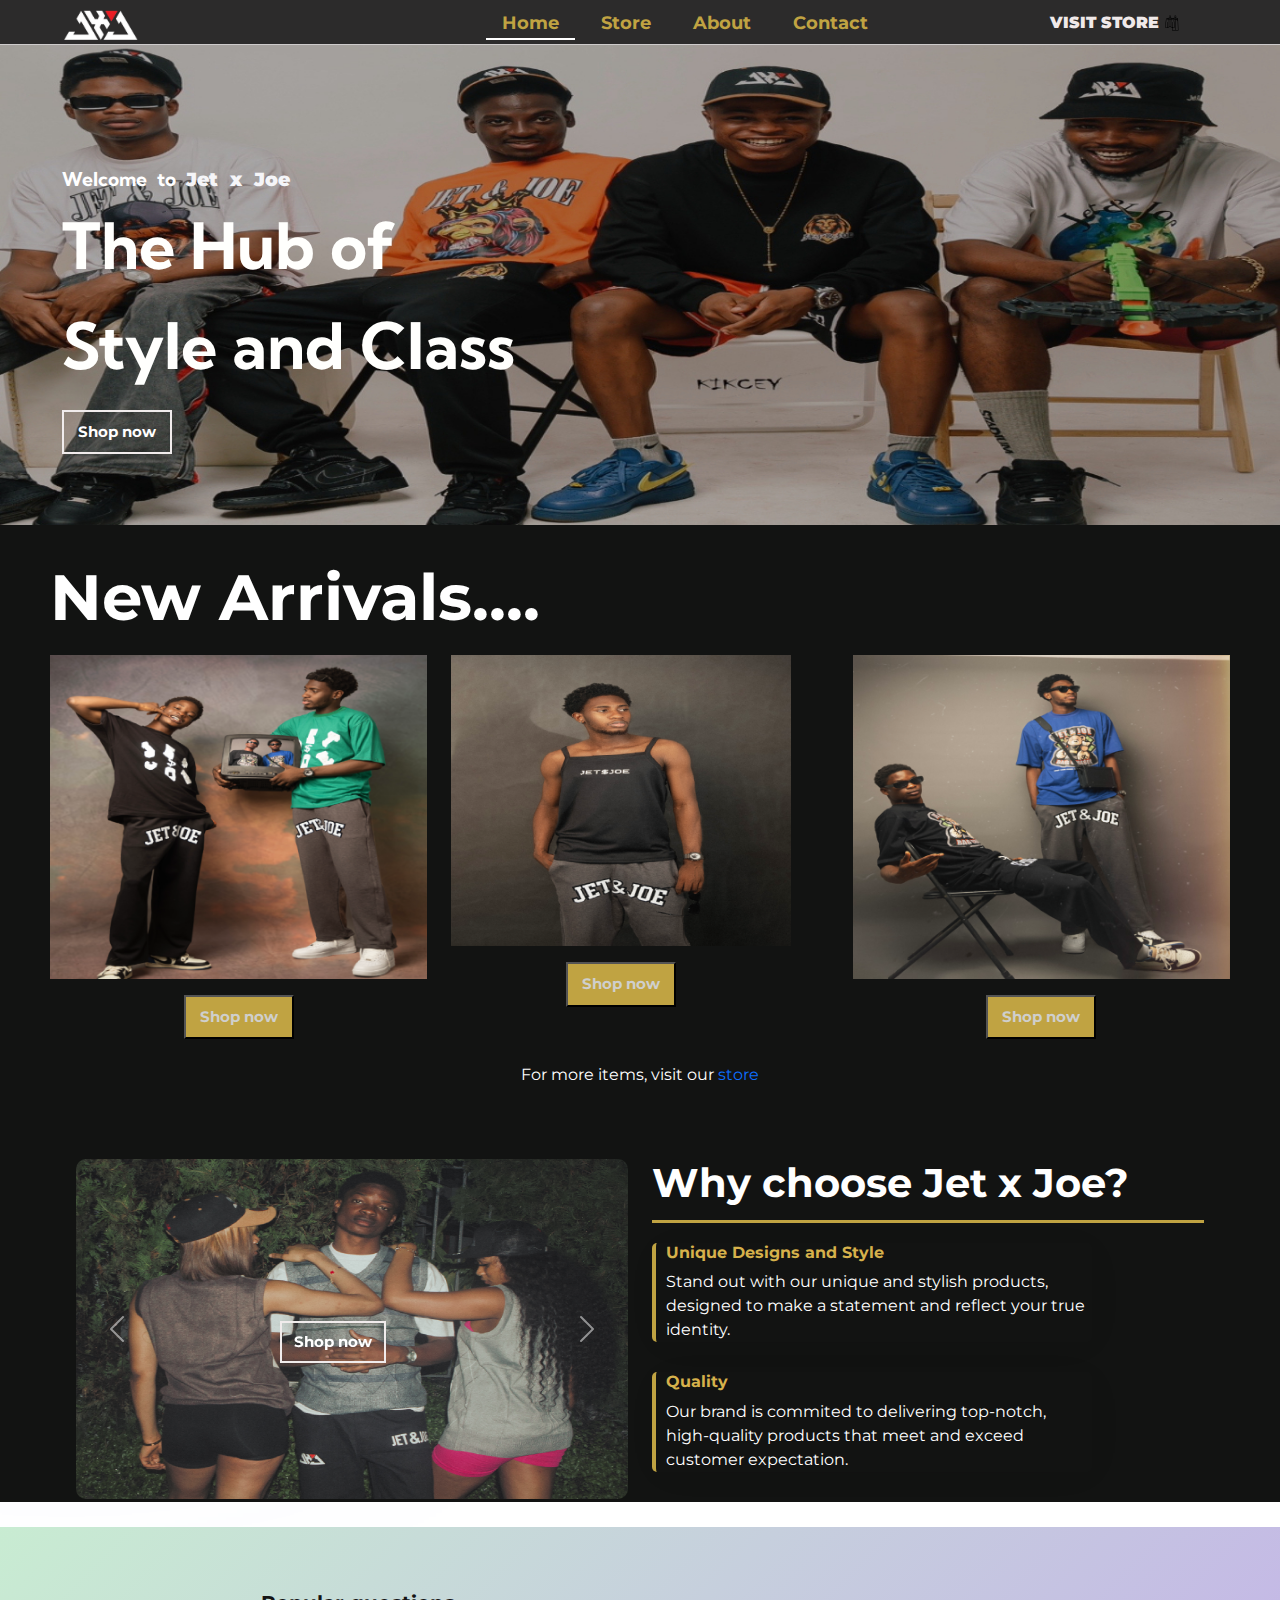
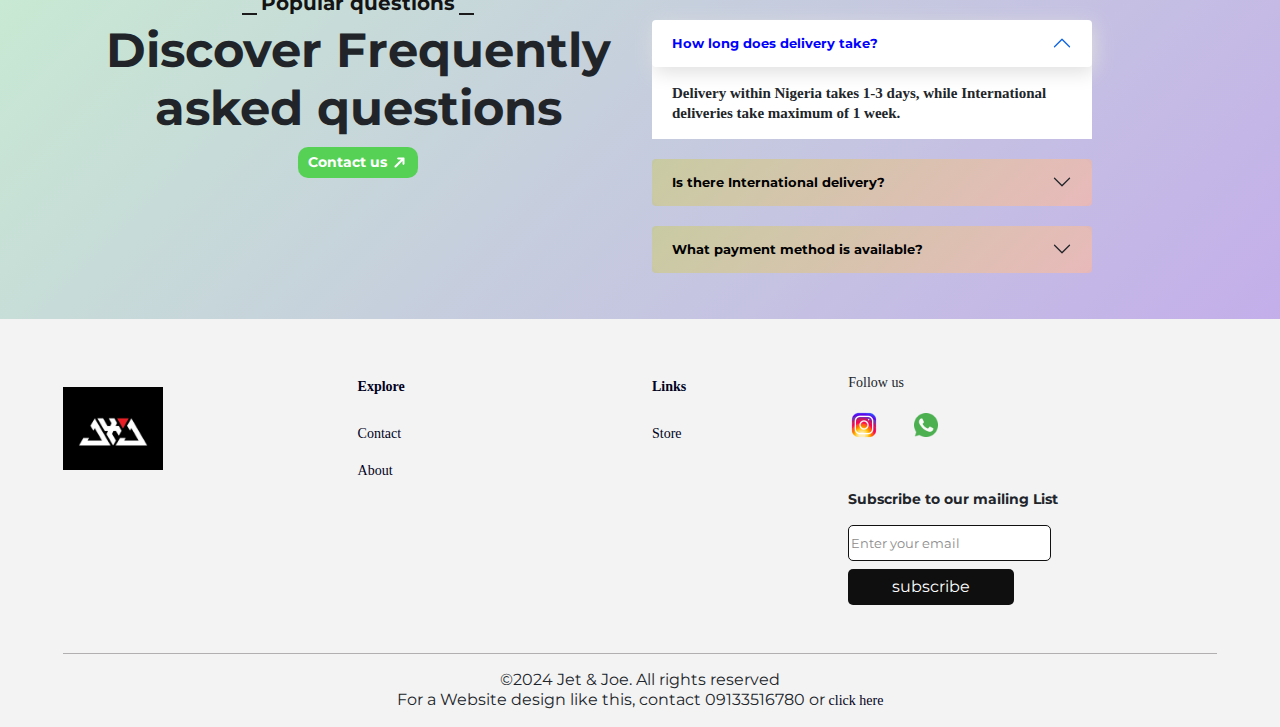
<file: index.html>
<!DOCTYPE html>
<html lang="en">
  <head>
    <meta charset="UTF-8" />
    <meta http-equiv="X-UA-Compatible" content="IE=edge" />
    <meta name="viewport" content="width=device-width, initial-scale=1.0" />
    <title>Jet&Joe</title>
    <link rel="stylesheet" type="text/css" media="screen" href="style.css" />
    <!-- bootstrap file -->
    <link rel="stylesheet" href="css/bootstrap.min.css" />
    <script
		src="https://code.jquery.com/jquery-3.4.1.js"
		integrity="sha256-WpOohJOqMqqyKL9FccASB9O0KwACQJpFTUBLTYOVvVU="
		crossorigin="anonymous"></script>
<script>
function SubForm (){
    $.ajax({
        url:'https://api.apispreadsheets.com/data/b5EZF81CkKPP0Vdn/',
        type:'post',
        data:$("#subscribeformails").serializeArray(),
       	success: function(){
					alert("Form Data Submitted :)")
				},
				error: function(){
					alert("There was an error :(")
				}
    });
}
</script>
    <style>
      .home-nav{
        border-bottom: 2px solid white;
      }
    </style>
    <link href="https://fonts.googleapis.com/css?family=Montserrat:100,200,300,regular,500,600,700,800,900,100italic,200italic,300italic,italic,500italic,600italic,700italic,800italic,900italic" rel="stylesheet" />
    <link
      href="https://fonts.googleapis.com/css2?family=Kumbh+Sans:wght@700&display=swap"
      rel="stylesheet"
    />
  </head>
  
  
  <body class="mx-auto">
    <!-- <div class="button" id="scrollToTopBtn" onclick="scrollToTop()"><img src="images/top (1).png" alt=""></div> -->
   

 <div class="navigation-small overlay-small-screen">
  <div class="sticky-bar">
  <div class=""><button class="cancel-btn"><img src="images/icon-close.svg" class="cancel-icon"></button></div>

    <div><a class="button" id="home-btn" href="index.html"><span class="small-icons"><img src="images/home.png" alt=""></span> Home</a>
    </div>
  <div>                   <a
    class="button"
    id="store-btn"
    href="store.html"
    ><span class="small-icons"><img src="images/fashion.png" alt=""></span> Store</a
  >   </div>
  <div>                   <a
    class="button"
    id="contact-btn"
  
    class="link-nav"
    data-bs-toggle="offcanvas" data-bs-target="#offcanvasWithBothOptions" 
    aria-controls="offcanvasWithBothOptions"
    ><span class="small-icons"><img src="images/contact-us.png" alt=""></span> Contact</a
  ></div>
  <div>                  <a
    href="#offcanvasExample" 
              aria-controls="offcanvasExample"  data-bs-toggle="offcanvas"
    class="button"
    id="about-btn"
    
    ><span class="small-icons"><img src="images/information.png" alt=""></span> About</a
  ></div>
  <div class="">
    <a href="store.html"><button class="shop-btn-small">Shop now</button></a>
  </div>
  <div class="logo-jet-box">
   <img src="images/logo-jet.png" width="150px"> 
  </div>
 </div>
  


</div>
<!--Navbar-->
<section class="A">
  <nav>
    <div class="nav-container">
      <div class="nav-box">
        <div class="nav-logo">
          <img src="images/logo-jet-nav.png" alt="logo-brand" class="logo-jet-nav">
        </div>
        <div class="nav-collapse">
          <img src="images/menu-button-of-three-horizontal-lines (1).png" alt="logo-brand" class=" button nav-collapse" />
        </div>
        <div class="navigations">
          <!-- <div class="nav-item1">Collections</div> -->
          <div class="nav-item2">
            <a class="link-nav home-nav" href="index.html">Home</a>
          </div>
          <div class="nav-item3">
            <a class="link-nav  " href="store.html">Store</a>
          </div>
          <div class="nav-item4">
            <a class="link-nav"  href="#offcanvasExample" 
              aria-controls="offcanvasExample"  data-bs-toggle="offcanvas">About</a>
            <!-- <button class="about-button ">About</button> -->
          </div>
          <div class="nav-item5">
           <a  class="link-nav"
           data-bs-toggle="offcanvas" data-bs-target="#offcanvasWithBothOptions" 
           aria-controls="offcanvasWithBothOptions">Contact</a>

            <!-- <button class="contact-button ">Contact</button> -->
          </div>
        </div>
       
        <div class="nav-item6">
          <a class="cart-show-hide blinking-text" id="cart-btn" href="store.html">
           VISIT STORE <img src="images/fashion.png" alt="" class="cart-image" />
          </a>
        </div>
       
        <!-- <div class="small-counter hidden-small-counter"></div>
         <div class="cart-background hidden-cart">

  <div class="cart-text">Cart <span class="empty-cart-button button"><img src="images/icon-delete.svg" alt=""> </span></div>
  <div class="cart-line"></div>
  <div class="empty-cart empty-cart-hidden"><span class = "empty-text-add">Your cart is empty</span></div>
  <div class="cart-image-text hidden-cart-selection item-1">
    
   
 

</div> -->
       
      </div>
    </div>
  </nav>
 
  <!-- main content in first section-->
</section>
<section class="BG">
  <img src="images/jet-BG-2 (1).jpg" class="back-img" />
  <section class="main-page">
    <div class="welcome-adress container-fluid">
      <div class="greet mb-0 pb-1 ">
        Welcome to <span class="joe-text">Jet x Joe</span>
      </div>
      <div class="brand-detail mb-1">The Hub of</div>
      <div class="brand-detail-2">Style and Class</div>
      <div class="shop-btn-box mt-3">
        <a href="store.html"> <button class="shop-btn">Shop now</button> </a>
      </div>
    </div>
  </section>
</section>
<section class="absolute-canvas">
 
  <div
    class="offcanvas offcanvas-start"
    data-bs-scroll="true"
    tabindex="-1"
    id="offcanvasExample"
    aria-labelledby="offcanvasExampleLabel"
  >
   <div class="canva-body2">
    <div class="offcanvas-header">
      <div class="offcanvas-title" id="offcanvasExampleLabel"> <span class="about-about">About</span> <br> <span class="j-j-bold">Jet & Joe</span></div>
      <div       
        class="button-close-about"     
        data-bs-dismiss="offcanvas"
        aria-label="Close"
      ><img  src="images/close.png" alt=""></div>
    </div>
    <div class="offcanvas-body">
      <div>
        <p>
          Jet & Joe, a fashion powerhouse, embodies a 
          blend of sophistication and uniqueness. 
          Our brand, a hub for style enthusiasts, 
          
          curates clothing that transcends trends, 
          
          making a bold statement about individual identity. Inspired by modern 
          aesthetics, Jet & Joe delivers top-notch, high-quality products that redefine contemporary fashion. From exclusive designs to unmatched craftsmanship, each piece reflects our commitment to elevating your wardrobe. Redefine your fashion journey with Jet & Joe.</p>
          <div class="social-logo mb-3">
            <a href="https://www.instagram.com/jetandjoe?igsh=MTlkdDYyYWZyZzFiYQ==" class="button">
              <img
                src="images/Instagram.png"
                class="social-logo1"
                alt="Instagram-Logo"
              />
            </a>
            <a href="https://wa.me/message/ZTMRCGOFCWBMM1" class="button">
              <img
                src="images/whatsapp.png"
                width="24px"
                alt="whatsapp-icon"
              />
            </a>
          </div>
          <div class="mb-5">
            <a href="store.html"><button class="shop-btn-small-offcanva">Shop now</button> </a>
          </div>
          <div class="logo-jet-box">
            <img src="images/logo-jet.png" width="150px">
      
            
           </div>
        <div>
     
          
         </div>
      
    </div>
   </div>
  </div>
</section>
<section class="second-canva">
  <div class="offcanvas offcanvas-start" data-bs-scroll="true" tabindex="-1" id="offcanvasWithBothOptions" aria-labelledby="offcanvasWithBothOptionsLabel">
    <div class="canva-body2">
      <div class="offcanvas-header">
        <div class="offcanvas-title" id="offcanvasExampleLabel"> <span class="about-about">Contact</span> <br> <span class="j-j-bold">Jet & Joe</span></div>

        <div class="button-close-about" data-bs-dismiss="offcanvas" aria-label="Close"><img  src="images/close.png" alt=""></div>
      </div>
      <div class="offcanvas-body">
        <div>
          <div>
     
            <p><span class="green-icon"><img src="images/phone-call.png
             " width="20px" height="18px" alt="green-icon" class=""></span>Jethro +2349165972686</p>
             <p><span class="green-icon"><img src="images/gmail.png" width="20px" height="18px" alt="green-icon" class=""></span>jetnjoe01@gmail.com</p>
           </div>
           <div>
        
             <p><span class="green-icon"><img src="images/phone-call.png
              " width="20px" height="18px" alt="green-icon" class=""></span>Joseph +2349050016639<link href="https://fonts.googleapis.com/css?family=Montserrat+Subrayada:regular,700" rel="stylesheet" /><link href="https://fonts.googleapis.com/css?family=Montserrat+Subrayada:regular,700" rel="stylesheet" /><link href="https://fonts.googleapis.com/css?family=Montserrat+Subrayada:regular,700" rel="stylesheet" /></p>
              <p><span class="green-icon"><img src="images/gmail.png" width="20px" height="18px" alt="green-icon" class=""></span>jtemioluwa7@gmail.com</p>
            </div>
         
       </div>
            <div class="social-logo mb-3">
              <a href="https://www.instagram.com/jetandjoe?igsh=MTlkdDYyYWZyZzFiYQ==" class="button">
                <img
                  src="images/Instagram.png"
                  class="social-logo1"
                  alt="Instagram-Logo"
                />
              </a>
              <a href="https://wa.me/message/ZTMRCGOFCWBMM1" class="button">
                <img
                  src="images/whatsapp.png"
                  width="24px"
                  alt="whatsapp-icon"
                />
              </a>
            </div>
            <div class="mb-5">
             <a href="store.html"> <button class="shop-btn-small-offcanva">Shop now</button></a>
            </div>
            <div class="logo-jet-box">
              <img src="images/logo-jet.png" width="150px">
        
              
             </div>
          <div>
       
            
           </div>
        
      </div>
      </div>
    </div>
  </div>
</section>


<!-- content on the services of the brand-->
<section class="C">
  <div class="container-fluid">
    <div class="row">
      
     
      <div class="col-md-12 text-start gy-2">
        <h3 class="gap">New Arrivals....</h3>
      </div>
      <div class="new-arrivals">
        <figure class="suites">
          <div class="row gy-2">
            <div class="col-md-4 col-sm-6 col-12">
             
             <span class="imgwrap">
                <a href="#">
                  <img class="rooms img-fluid" src="images/j21.1.png" alt="new arrrival">
                </a>
                  <br>
                <p class="shirt-name text-center">
                     <!-- Alien Invasion -->
                 <!-- <br> -->
                 <span class="state">
                  <div class="text-center">
                    <a href="store.html"><button class="shop-btn-small">Shop now</button></a>
                  </div>
                 </span> 
                </p>
              </span>
            </div>
            <div class="col-md-4 col-sm-6 col-12 mx-auto">
              
              <div class="new-box">
               <div class="wrapper">
                <span class="imgwrap">          
                  <a href="store.html">
                    <img class="rooms img-fluid" src="images/money4.png " alt="new arrrival">
                  </a>
                    <br>
                  <p class="shirt-name text-center">
                    
                      <!-- Jungle King Print -->
                    
                   <!-- <br> -->
                   <span class="state">
                    <div class="text-center">
                      <a href="store.html"><button class="shop-btn-small">Shop now</button></a>
                    </div>
                   </span>
                 </p>
                </span>
               </div>
              </div>
            </div>
           <div class="col-md-4 col-sm-6 col-12">
             
              <span class="imgwrap">
                <a href="#">
                  <img class="rooms img-fluid" src="images/bag.png" alt="new arrrival">
                </a>
                  <br>
                <p class="shirt-name text-center">
                  
                    <!-- Made In IB -->
                  
                    <!-- <br> -->
                    <span class="state">
                      <div class="text-center">
                        <a href="store.html"><button class="shop-btn-small">Shop now</button></a>
                      </div>
                     </span>
                </p>    
              </span>
            </div>
            <div class="col-md-12 text-center text-white">For more items, visit our <a href="">store</a></div>
            <div class="blur"><span class=blur4></span></div>
           
         
        </figure>
        
      </div>
      
    
    </div>
  </div>

</section>

<!-- content on reasons to choose buisness-->
<section class="D">
  <div class="container-fluid">
    <div class="row pt-5">
      <div class="col-md-6 col-lg-6 text-center">
        <div
          id="carouselExampleAutoplaying"
          class="carousel slide"
          data-bs-ride="carousel"
        >
          <div class="carousel-inner">
            <div class="carousel-item active">
              <img
                src="images/IMG_0036.png"
                class="slide-preview d-block w-100"
                alt="..."
              />
              <a href="store.html"> <button class="overlay-shop-btn">Shop now</button> </a>
            </div>
            <div class="carousel-item">
              <img
                src="images//IMG_0018.png"
                class="slide-preview d-block w-100"
                alt="..."
              />
              <a href="store.html"> <button class="overlay-shop-btn">Shop now</button> </a>
            </div>
            <div class="carousel-item">
              <img
                src="images//IMG_1039 (2).png"
                class="slide-preview d-block w-100"
                alt="..."
              />
              <a href="store.html"> <button class="overlay-shop-btn">Shop now</button> </a>
            </div>
          </div>
          <button
            class="carousel-control-prev"
            type="button"
            data-bs-target="#carouselExampleAutoplaying"
            data-bs-slide="prev"
          >
            <span
              class="carousel-control-prev-icon"
              aria-hidden="true"
            ></span>
            <span class="visually-hidden">Previous</span>
          </button>
          <button
            class="carousel-control-next"
            type="button"
            data-bs-target="#carouselExampleAutoplaying"
            data-bs-slide="next"
          >
            <span
              class="carousel-control-next-icon"
              aria-hidden="true"
            ></span>
            <span class="visually-hidden">Next</span>
          </button>
        </div>
      </div>
      <div class="col-md-6 col-lg-6 align-self-center">
  
        <div class="whyy">
          <h3 class="why-choose">Why choose Jet x Joe?</h3>
        </div>
        <div class="experienced">
          <h6 class="ex">Unique Designs and Style</h6>
          <div class="dev-details">
            Stand out with our unique and stylish products, designed to make
            a statement and reflect your true identity.
          </div>
        </div>
        <div class="experienced">
          <h6 class="ex">Quality</h6>
          <div class="dev-details">
            Our brand is commited to delivering top-notch, high-quality
            products that meet and exceed customer expectation.
          </div>
        </div>
      </div>
    </div>
  </div>
</section>
<!-- popular questions and Sub-content for section E-->
<section class="E">
  <div class="container-fluid">
    <div class="row mt-5 pt-2">
      <div class="col-md-6 text-center">
        <div class="">
          <span class="line2"></span>
          <h5 class="spec">Popular questions</h5>
          <span class="line2"></span>
        </div>
        <div class="">
          <h3 class="discover">
            Discover Frequently <br />asked questions
          </h3>
        </div>
        <div class="">
         <a href=""

           class="link-nav"
           data-bs-toggle="offcanvas" data-bs-target="#offcanvasWithBothOptions" 
          aria-controls="offcanvasWithBothOptions">
          <button type="button" class="contact-btn">
            Contact us
            <img
            src="images/arrow-narrow-up-right.png"
            alt="up-right"
            class="up-right-png"
            />
          </button>
        </a>
        </div>
      </div>
      <!--  acccordions-->
      <div class="col-md-6 col-sm-12 pt-4">
        <div class="accordion accordion-flush" id="accordionFlushExample">
          <div class="accordion-item border-bottom-0">
            <h2 class="accordion-header" id="flush-headingOne">
              <button
                class="accordion-button show rounded"
                type="button"
                data-bs-toggle="collapse"
                data-bs-target="#flush-collapseOne"
                aria-expanded="false"
                aria-controls="flush-collapseOne"
              >
                How long does delivery take?
              </button>
            </h2>
            <div
              id="flush-collapseOne"
              class="accordion-collapse collapse show"
              aria-labelledby="flush-headingOne"
              data-bs-parent="#accordionFlushExample"
            >
              <div class="accordion-body">
                Delivery within Nigeria takes 1-3 days, while International
                deliveries take maximum of 1 week.
              </div>
            </div>
          </div>
          <div class="accordion-item border-bottom-0">
            <h2 class="accordion-header" id="flush-headingTwo">
              <button
                class="accordion-button collapsed rounded"
                type="button"
                data-bs-toggle="collapse"
                data-bs-target="#flush-collapseTwo"
                aria-expanded="false"
                aria-controls="flush-collapseTwo"
              >
                Is there International delivery?
              </button>
            </h2>
            <div
              id="flush-collapseTwo"
              class="accordion-collapse collapse"
              aria-labelledby="flush-headingTwo"
              data-bs-parent="#accordionFlushExample"
            >
              <div class="accordion-body">
                Jet x Joe can deliver to anywhere in the World.
              </div>
            </div>
          </div>
          <div class="accordion-item border-bottom-0">
            <h2 class="accordion-header" id="flush-headingThree">
              <button
                class="accordion-button collapsed rounded"
                type="button"
                data-bs-toggle="collapse"
                data-bs-target="#flush-collapseThree"
                aria-expanded="false"
                aria-controls="flush-collapseThree"
              >
                What payment method is available?
              </button>
            </h2>
            <div
              id="flush-collapseThree"
              class="accordion-collapse collapse"
              aria-labelledby="flush-headingThree"
              data-bs-parent="#accordionFlushExample"
            >
              <div class="accordion-body">
                We integrated paystack, so all forms of payment methods are available. Card, transfer, bank paymenets, ussd etc....
              </div>
            </div>
          </div>
   
        </div>
      </div>
    </div>
  </div>
</section>

<footer>
  <div class="container-fluid">
    <div class="mud row pt-5">
      <div class="col-md-3 col-sm-4 col-4 align-self-start">
        <img
          src="images/logo-jet.png"
          alt="companylogo"
          class="jet-logo-footer"
        />
      </div>
      <div class="col-md-3 col-sm-3 col-3">
        <p>
          <a class="explore" href="#">Explore</a>
        </p>
        <p>
          <a href="">Contact</a>
        </p>
        <p>
          <a   href="#offcanvasExample" aria-controls="offcanvasExample" data-bs-toggle="offcanvas" >About</a>
        </p>
        <!-- href="#offcanvasExample" 
        aria-controls="offcanvasExample"  data-bs-toggle="offcanvas"
class="button"
id="about-btn" -->
       
      </div>
      <div class="mud2 col-md-2 col-sm-3 col-3">
        <p>
          <a class="explore" href="#">Links</a>
        </p>
        <p>
          <a href="store.html">Store</a>
        </p>
      
      </div>
      <div class="col-md-4">
        <p class="follow-us">Follow us</p>
        <div class="social-logo mb-5">
          <a href="https://www.instagram.com/jetandjoe?igsh=MTlkdDYyYWZyZzFiYQ==" class="button">
            <img
              src="images/Instagram.png"
              class="social-logo1"
              alt="Instagram-Logo"
            />
          </a>
          <a href="https://wa.me/message/ZTMRCGOFCWBMM1" class="button">
            <img
              src="images/whatsapp.png"
              width="24px"
              alt="whatsapp-icon"
            />
          </a>
        </div>
        <div class="subscribe form">
          <p class="sub-news">Subscribe to our mailing List</p>
          <form id="subscribeformails">
            <div class="input-group">
              <input
              name="subscriber-mail"
                type="email"
                class="email-for-deals"
                id="enter-email"
                placeholder="Enter your email"
              />
            </div>
          </form>
          <button  class="subscription-button mt-2" onclick="SubForm()">
            subscribe
          </button>
        </div>
      </div>
      <div class="col-md-12 text-center mt-5">
        <div class="copyright py-3">
          &copy;2024 Jet & Joe. All rights reserved <br>
          For a Website design like this, contact 09133516780 or <a href="https://wa.me/message/QYELHNXF2RFDA1">click here</a>
        </div>
      </div>
    </div>
  </div>
</footer>
<script src="main.js"></script>
<script src="js/bootstrap.bundle.min.js"></script>
  </body>
</html>
</file>
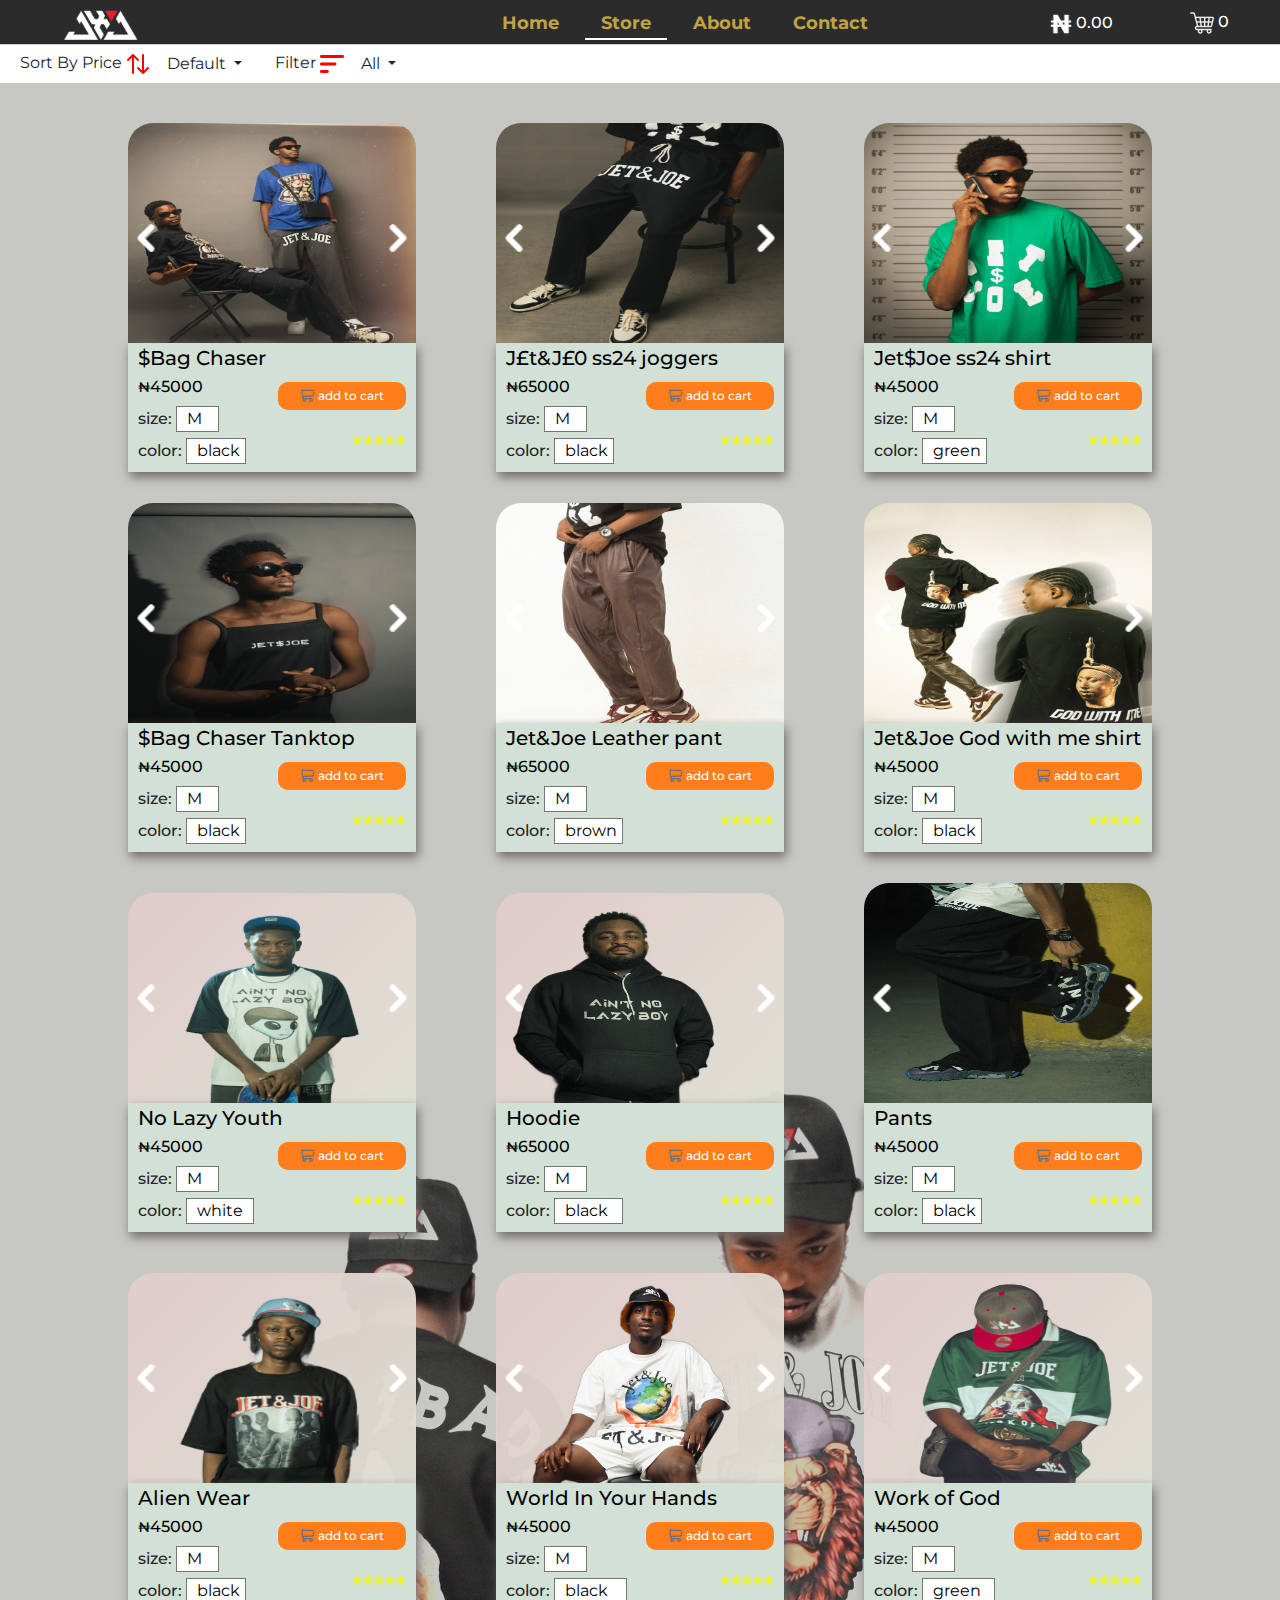
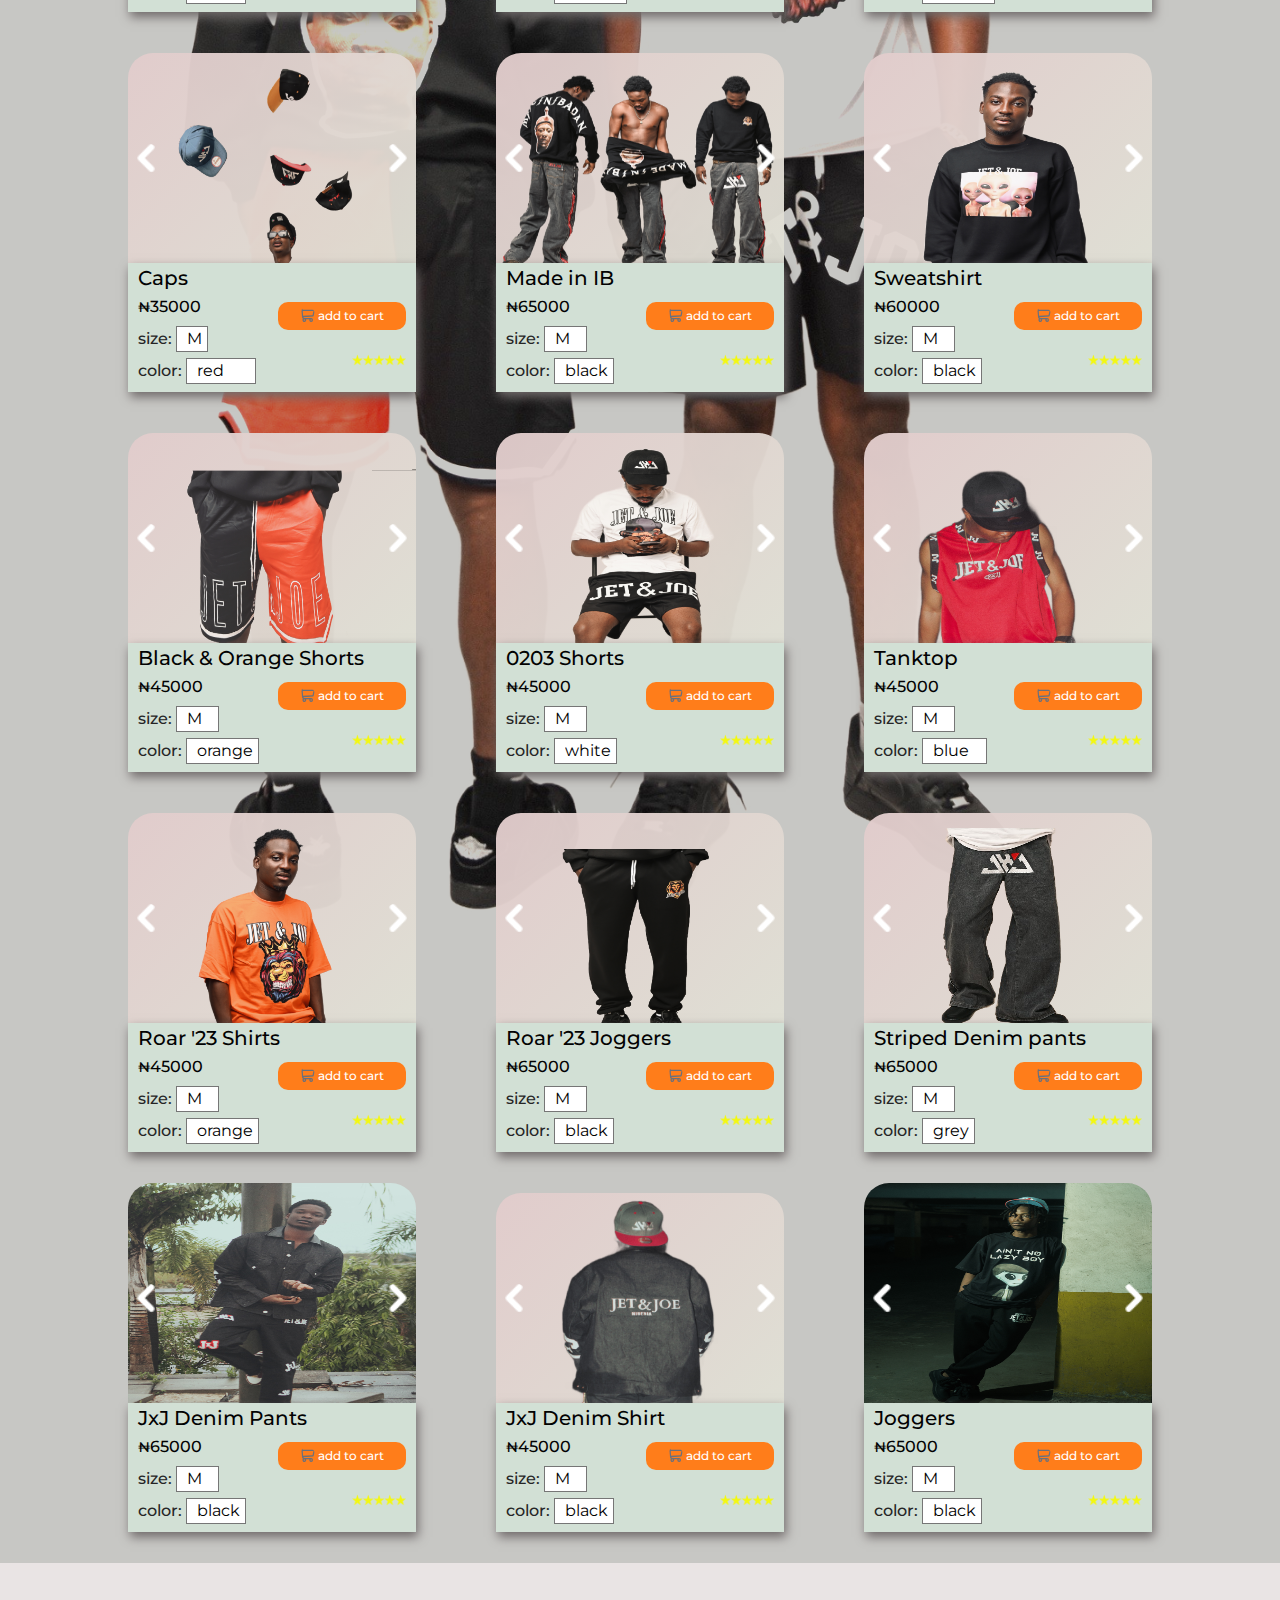
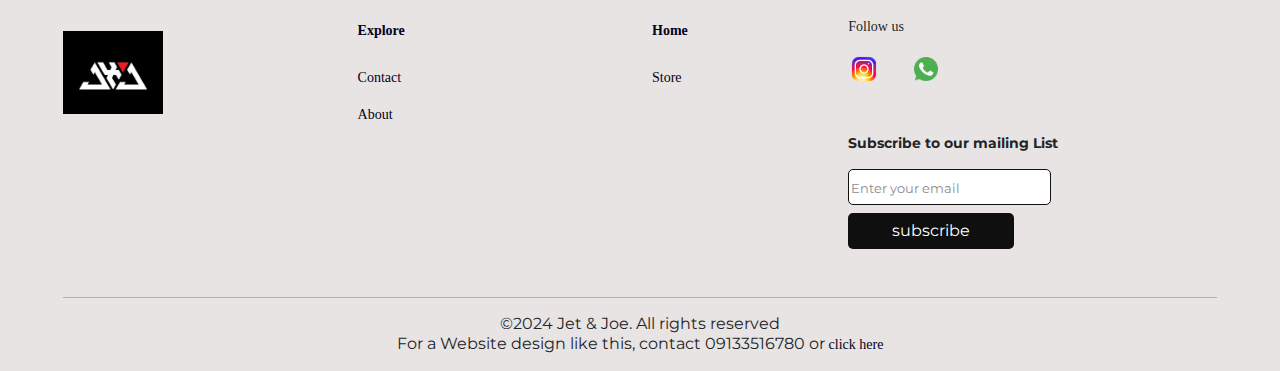
<file: store.html>
<!DOCTYPE html>
<html lang="en">
  <head>
    <meta charset="UTF-8" />
    <meta http-equiv="X-UA-Compatible" content="IE=edge" />
    <meta name="viewport" content="width=device-width, initial-scale=1.0" />
    <title>Jet&Joe</title>
    <link rel="stylesheet" type="text/css" media="screen" href="style.css" />
    <script
		src="https://code.jquery.com/jquery-3.4.1.js"
		integrity="sha256-WpOohJOqMqqyKL9FccASB9O0KwACQJpFTUBLTYOVvVU="
		crossorigin="anonymous"></script>
  <script>
  function SubForm (){
      $.ajax({
          url:'https://api.apispreadsheets.com/data/b5EZF81CkKPP0Vdn/',
          type:'post',
          data:$("#subscribeformails").serializeArray(),
           success: function(){
            alert("Form Data Submitted :)")
          },
          error: function(){
            alert("There was an error :(")
          }
      });
  }
  </script>
    <style>
        .home-nav{
        border-bottom: 2px solid white;
      }
    </style>
    <!-- bootstrap file -->
    <link rel="stylesheet" href="css/bootstrap.min.css" />
    <link
      href="https://fonts.googleapis.com/css2?family=Kumbh+Sans:wght@700&display=swap"
      rel="stylesheet"
    />
  </head>
  <body class="mx-auto section-store">
   
    <div class="button" id="scrollToTopBtn" onclick="scrollToTop()"><img src="images/top.png" alt=""></div>

    <div class="navigation-small overlay-small-screen">
      <div class="sticky-bar">
        <div class="">
          <button class="cancel-btn">
            <img src="images/icon-close.svg" class="cancel-icon" />
          </button>
        </div>

        <div>
          <a class="button" id="home-btn" href="index.html"
            ><span class="small-icons"
              ><img src="images/home.png" alt=""
            /></span>
            Home</a
          >
        </div>
        <div>
          <a class="button" id="store-btn" href="store.html"
            ><span class="small-icons"
              ><img src="images/fashion.png" alt=""
            /></span>
            Store</a
          >
        </div>
        <div>
          <a class="button" id="contact-btn"  data-bs-toggle="offcanvas" data-bs-target="#offcanvasWithBothOptions" 
          aria-controls="offcanvasWithBothOptions"
            ><span class="small-icons"
              ><img src="images/contact-us.png" alt=""
            /></span>
            Contact</a
          >
        </div>
        <div>
          <a class="button" id="about-btn" href="#offcanvasExample" 
          aria-controls="offcanvasExample"  data-bs-toggle="offcanvas"
            ><span class="small-icons"
              ><img src="images/information.png" alt=""
            /></span>
            About</a
          >
        </div>
        <div class="">
          <a href="store.html"><button class="shop-btn-small">Shop now</button></a>
        </div>
        <div class="logo-jet-box">
          <img src="images/logo-jet.png" width="150px" />
        </div>
      </div>
    </div>
    <section class="A">
      <nav>
        <div class="nav-container">
          <div class="nav-box">
            <div class="nav-logo">
              <img
                src="images/logo-jet-nav.png"
                alt="logo-brand"
                class="logo-jet-nav"
              />
            </div>
            <div class="nav-collapse">
              <img
                src="images/menu-button-of-three-horizontal-lines (1).png"
                alt="logo-brand"
                class="button nav-collapse"
              />
            </div>
            <div class="navigations">
              <!-- <div class="nav-item1">Collections</div> -->
              <div class="nav-item2">
                <a class="link-nav  men-button no-style-btn" href="index.html">Home</a>
              </div>
              <div class="nav-item3">
                <a class="link-nav home-nav women-button no-style-btn" href="#">Store</a>
              </div>
              <div class="nav-item4">
                <a class="link-nav"  href="#offcanvasExample" 
                  aria-controls="offcanvasExample"  data-bs-toggle="offcanvas">About</a>
                <!-- <button class="about-button no-style-btn">About</button> -->
              </div>
              <div class="nav-item5">
               <a  class="link-nav"
               data-bs-toggle="offcanvas" data-bs-target="#offcanvasWithBothOptions" 
               aria-controls="offcanvasWithBothOptions">Contact</a>

                <!-- <button class="contact-button no-style-btn">Contact</button> -->
              </div>
            </div>
            <div class="nav-item6">
              <img
                src="images/naira-sign.png"
                alt="avatar"
                class="naira-image"
                width="22px"
              />
              <span class="total-price-nav"></span>
            </div>
            <div class="nav-item7 button">
                    <img src="images/shopping-cart.png" alt="cart" class="cart-image">
                    <span class="total-items-in-cart">
                        0
                    </span>
                
            
              <!-- <button class="cart-show-hide" id="cart-btn">
                <img src="images/icon-cart.svg" alt="cart" class="cart-image" />
              </button> -->
            </div>

            <div class="small-counter hidden-small-counter"></div>
            <div class="cart-background hidden-cart">
              <div class="cart-text">
                Cart
                <span class="empty-cart-button button"
                  >
                </span>
              </div>
              <div class="cart-line"></div>
              <div class="cart">
                <div class="cart-header">
                    <div class="column1">Item</div>
                    <div class="column2">Unit price</div>
                    <div class="column3">Units</div>
                </div>
                <div class="cart-items">
                    <!-- render cart items here -->
                </div>
                <div class="cart-footer">
                    <div class="subtotal text-center">
                        Subtotal (0 items): $0
                    </div>
                   <a class="no-blue" data-bs-toggle="offcanvas" href="#offcanvasPayment" role="button" aria-controls="offcanvasPayment"><div class="checkout text-center button">
                       
                        Proceed to checkout 
                      </div>
                    </a>
                </div>
            </div>
          
            </div>
          </div>
        </div>
      </nav>

     
    </section>
   <!-- <div class="filter-sort">  
    <div class="sortbox">
      <div class="sort-show"><span>Sort <img src="images/sort.png" alt=""></span></div><div class="sort-current">Most recent</div>
      <div class="sort-values">
        <div class="lowest button" onclick="sortProductsByPriceLow()"> lowest prices</div>
        <div class="highest button" onclick="sortProductsByPriceHigh()"> Highest prices</div>
        <div class="default button" onclick="sortProductsByMostRecent()"> Most recent </div>


      </div>
    </div>
    <div class="sortbox">
      <div class="sort-show"><span>Filter <img src="images/sort (1).png" alt=""></span></div><div class="filter-current">All items</div>
      <div class="sort-values">
        <div class="all button" onclick="sortProductsByAll()"> All items</div>
        <div class="tops button" onclick="sortProductsByType('tops')"> Tops </div>
        <div class="bottom button" onclick="sortProductsByType('bottoms')"> Bottoms </div>
        <div class="caps button" onclick="sortProductsByType('caps')"> Caps </div>


      </div>
    </div>
     
  </div>   -->
<div class="sort-filter">
  <div class="dropdown">
    Sort By Price <img src="images/sort.png"> <button class="btn  dropdown-toggle sortBtn" type="button" data-bs-toggle="dropdown" aria-expanded="false">
       Default
     </button>
     <ul class="dropdown-menu">
       <li><a class="dropdown-item" href="#" onclick="sortProductsByPriceLow()">lowest prices</a></li>
       <li><a class="dropdown-item" href="#" onclick="sortProductsByPriceHigh()">Highest prices</a></li>
       <li><a class="dropdown-item" href="#" onclick="sortProductsByMostRecent()">Default</a></li>
 
     </ul>
   </div>
   <div class="dropdown">
     Filter <img src="images/sort (1).png"> <button class="btn  dropdown-toggle filterBtn" type="button" data-bs-toggle="dropdown" aria-expanded="false">
        All
      </button>
      <ul class="dropdown-menu">
        <li><a class="dropdown-item AllBtn" href="#"  onclick="sortProductsByAll('tops')">All</a></li>
        <li><a class="dropdown-item TopsBtn" href="#"  onclick="sortProductsByType('tops')">Tops</a></li>
        <li><a class="dropdown-item BottomsBtn" href="#" onclick="sortProductsByType('bottoms')">Bottoms</a></li>
        <li><a class="dropdown-item CapsBtn" href="#" onclick="sortProductsByType('caps')">Caps</a></li>
  
      </ul>
    </div>
</div>

    <section class="absolute-canvas">
     
      <div
        class="offcanvas offcanvas-start"
        data-bs-scroll="true"
        tabindex="-1"
        id="offcanvasExample"
        aria-labelledby="offcanvasExampleLabel"
      >
       <div class="canva-body2">
        <div class="offcanvas-header">
          <div class="offcanvas-title" id="offcanvasExampleLabel"> <span class="about-about">About</span> <br> <span class="j-j-bold">Jet & Joe</span></div>
          <div       
            class="button-close-about"     
            data-bs-dismiss="offcanvas"
            aria-label="Close"
          ><img  src="images/close.png" alt=""></div>
        </div>
        <div class="offcanvas-body">
          <div>
            <p>
              Jet & Joe, a fashion powerhouse, embodies a 
              blend of sophistication and uniqueness. 
              Our brand, a hub for style enthusiasts, 
              
              curates clothing that transcends trends, 
              
              making a bold statement about individual identity. Inspired by modern 
              aesthetics, Jet & Joe delivers top-notch, high-quality products that redefine contemporary fashion. From exclusive designs to unmatched craftsmanship, each piece reflects our commitment to elevating your wardrobe. Redefine your fashion journey with Jet & Joe.</p>
              <div class="social-logo mb-3">
                <a href="https://www.instagram.com/jetandjoe?igsh=MTlkdDYyYWZyZzFiYQ==" class="button">
                  <img
                    src="images/Instagram.png"
                    class="social-logo1"
                    alt="Instagram-Logo"
                  />
                </a>
                <a href="https://wa.me/message/ZTMRCGOFCWBMM1" class="button">
                  <img
                    src="images/whatsapp.png"
                    width="24px"
                    alt="whatsapp-icon"
                  />
                </a>
              </div>
              <div class="mb-5">
                <a href="store.html"><button class="shop-btn-small-offcanva">Shop now</button></a>


              </div>
              <div class="logo-jet-box">
                <img src="images/logo-jet.png" width="150px">
          
                
               </div>
            <div>
         
              
             </div>
          
        </div>
       </div>
      </div>
    </section>
    <section class="second-canva">
      <div class="offcanvas offcanvas-start" data-bs-scroll="true" tabindex="-1" id="offcanvasWithBothOptions" aria-labelledby="offcanvasWithBothOptionsLabel">
        <div class="canva-body2">
          <div class="offcanvas-header">
            <div class="offcanvas-title" id="offcanvasExampleLabel"> <span class="about-about">Contact</span> <br> <span class="j-j-bold">Jet & Joe</span></div>

            <div class="button-close-about" data-bs-dismiss="offcanvas" aria-label="Close"><img  src="images/close.png" alt=""></div>
          </div>
          <div class="offcanvas-body">
            <div>
              <div>
         
                <p><span class="green-icon"><img src="images/phone-call.png
                 " width="20px" height="18px" alt="green-icon" class=""></span>Jethro +2349165972686</p>
                 <p><span class="green-icon"><img src="images/gmail.png" width="20px" height="18px" alt="green-icon" class=""></span>jetnjoe01@gmail.com</p>
               </div>
               <div>
            
                 <p><span class="green-icon"><img src="images/phone-call.png
                  " width="20px" height="18px" alt="green-icon" class=""></span>Joseph +2349050016639</p>
                  <p><span class="green-icon"><img src="images/gmail.png" width="20px" height="18px" alt="green-icon" class=""></span>jtemioluwa7@gmail.com</p>
                </div>
             
           </div>
                <div class="social-logo mb-3">
                  <a href="https://www.instagram.com/jetandjoe?igsh=MTlkdDYyYWZyZzFiYQ==" class="button">
                    <img
                      src="images/Instagram.png"
                      class="social-logo1"
                      alt="Instagram-Logo"
                    />
                  </a>
                  <a href="https://wa.me/message/ZTMRCGOFCWBMM1" class="button">
                    <img
                      src="images/whatsapp.png"
                      width="24px"
                      alt="whatsapp-icon"
                    />
                  </a>
                </div>
                <div class="mb-5">
                  <a href="store.html"><button class="shop-btn-small-offcanva">Shop now</button></a>
                </div>
                <div class="logo-jet-box">
                  <img src="images/logo-jet.png" width="150px">
            
                  
                 </div>
              <div>
           
                
               </div>
            
          </div>
          </div>
        </div>
      </div>
    </section>
    <section class="third-canva">
     
   
      
      <div class="offcanvas offcanvas-start" tabindex="-1" id="offcanvasPayment" aria-labelledby="offcanvasPayment">
        
        <div class="offcanvas-header">
          <h5 class="offcanvas-title" id="offcanvasPayment">Payment</h5>
          <!-- <div class="button-close-about" data-bs-dismiss="offcanvas" aria-label="Close"><img  src="images/close.png" alt=""></div> -->

          
          <div  class=" text-reset close-modal-1" data-bs-dismiss="offcanvas" aria-label="Close"> <img class="button" src="images/close-button.png" alt=""> </div>
        </div>
        <div class="offcanvas-body">
          <section class="payment-form">
            <form id="paymentForm">
             <div class="form-group">
               <div class="note">
               <div class="note-text">1) Your order wont be processed if the amount paid doesnt match the total amount.</div>
               <div class="note-text">2)  Our representative will reach out once your order is made</div>
              
               </div>
               <label for="email">Email Address</label>
               <br>
               <input type="email" id="email-address" class="longer" placeholder="your receipt will be sent to the email provided" required />
             </div>
             <div class="form-group">
               <label class="mt-2" for="amount">Amount</label>
               <br>
               <span class="pricedetailpay1"></span><br>
               <span class="pricedetailpay"></span>
               <br>
       
               <input type="tel" id="amount" class="longer" required />
             </div>
             <div class="form-group">
               <label class="mt-2" for="first-name" >First Name</label>
               <br>
       
               <input type="text" id="firstName" class="longer" required/>
             </div>
             <div class="form-group">
               <label class="mt-2" for="last-name">Last Name</label>
               <br>
       
               <input type="text" id="lastName"  class="longer" required />
             </div>
             <div class="form-group">
               <label class="mt-2" for="last-name">Phone Number</label>
               <br>
       
               <input type="tel" id="phoneNum" class="longer" required />
             </div>
             <div class="form-group">
               <label class="mt-2" for="Delivery-address">Delivery address</label>
               <br>
       
               <input type="text" id="deliveryAddress" class="longer" required/>
             </div>
             <div class="form-submit mt-2">
               <button class="pay-btn" type="submit" onclick="payWithPaystack()"> Pay </button>
             </div>
           </form>
          </section>
          
        </div>
      </div>
      
    </section>
  
   <div class="products-list">
      <div class="products">
          <!-- render porducts here -->
      </div>
    </div>


    <footer class="mt-5 footer-store">
      <div class="container-fluid">
        <div class="mud row pt-5">
          <div class="col-md-3 col-sm-4 col-4 align-self-start">
            <img
              src="images/logo-jet.png"
              alt="companylogo"
              class="jet-logo-footer"
            />
          </div>
          <div class="col-md-3 col-sm-3 col-3">
            <p>
              <a class="explore" href="#">Explore</a>
            </p>
            <p>
              <a href="">Contact</a>
            </p>
            <p>
              <a   href="#offcanvasExample" aria-controls="offcanvasExample" data-bs-toggle="offcanvas" >About</a>
            </p>
            <!-- href="#offcanvasExample" 
            aria-controls="offcanvasExample"  data-bs-toggle="offcanvas"
  class="button"
  id="about-btn" -->
           
          </div>
          <div class="mud2 col-md-2 col-sm-3 col-3">
            <p>
              <a class="explore" href="index.html">Home</a>
            </p>
            <p>
              <a href="store.html">Store</a>
            </p>
          
          </div>
          <div class="col-md-4">
            <p class="follow-us">Follow us</p>
            <div class="social-logo mb-5">
              <a href="https://www.instagram.com/jetandjoe?igsh=MTlkdDYyYWZyZzFiYQ==" class="button">
                <img
                  src="images/Instagram.png"
                  class="social-logo1"
                  alt="Instagram-Logo"
                />
              </a>
              <a href="https://wa.me/message/ZTMRCGOFCWBMM1" class="button">
                <img
                  src="images/whatsapp.png"
                  width="24px"
                  alt="whatsapp-icon"
                />
              </a>
            </div>
            <div class="subscribe form">
              <p class="sub-news">Subscribe to our mailing List</p>
              <form id="subscribeformails">
                <div class="input-group">
                  <input
                  name="subscriber-mail"
                    type="email"
                    class="email-for-deals"
                    id="enter-email"
                    placeholder="Enter your email"
                  />
                </div>
              </form>
              <button  class="subscription-button mt-2" onclick="SubForm()">
                subscribe
              </button>
            </div>
          </div>
          <div class="col-md-12 text-center mt-5">
            <div class="copyright py-3">
              &copy;2024 Jet & Joe. All rights reserved <br>
              For a Website design like this, contact 09133516780 or <a href="https://wa.me/message/QYELHNXF2RFDA1">click here</a>
            </div>
          </div>
        </div>
      </div>
    </footer>
    <script src="payment.js"></script>
    <script src="https://js.paystack.co/v1/inline.js"></script>

    <script>
      const porductsListEl = document.querySelector(".products-list");
      const seeMoreBtn = document.querySelector(".see-more-btn");

      // seeMoreBtn.addEventListener('click', () => {
      //     porductsListEl.scrollIntoView({behavior: "smooth"})
      // })
  </script>
    <script src="./products.js"></script>
    <script src="./app.js"></script>
    <script src="main.js"></script>

    <script src="js/bootstrap.bundle.min.js"></script>
  </body>
</html>
</file>
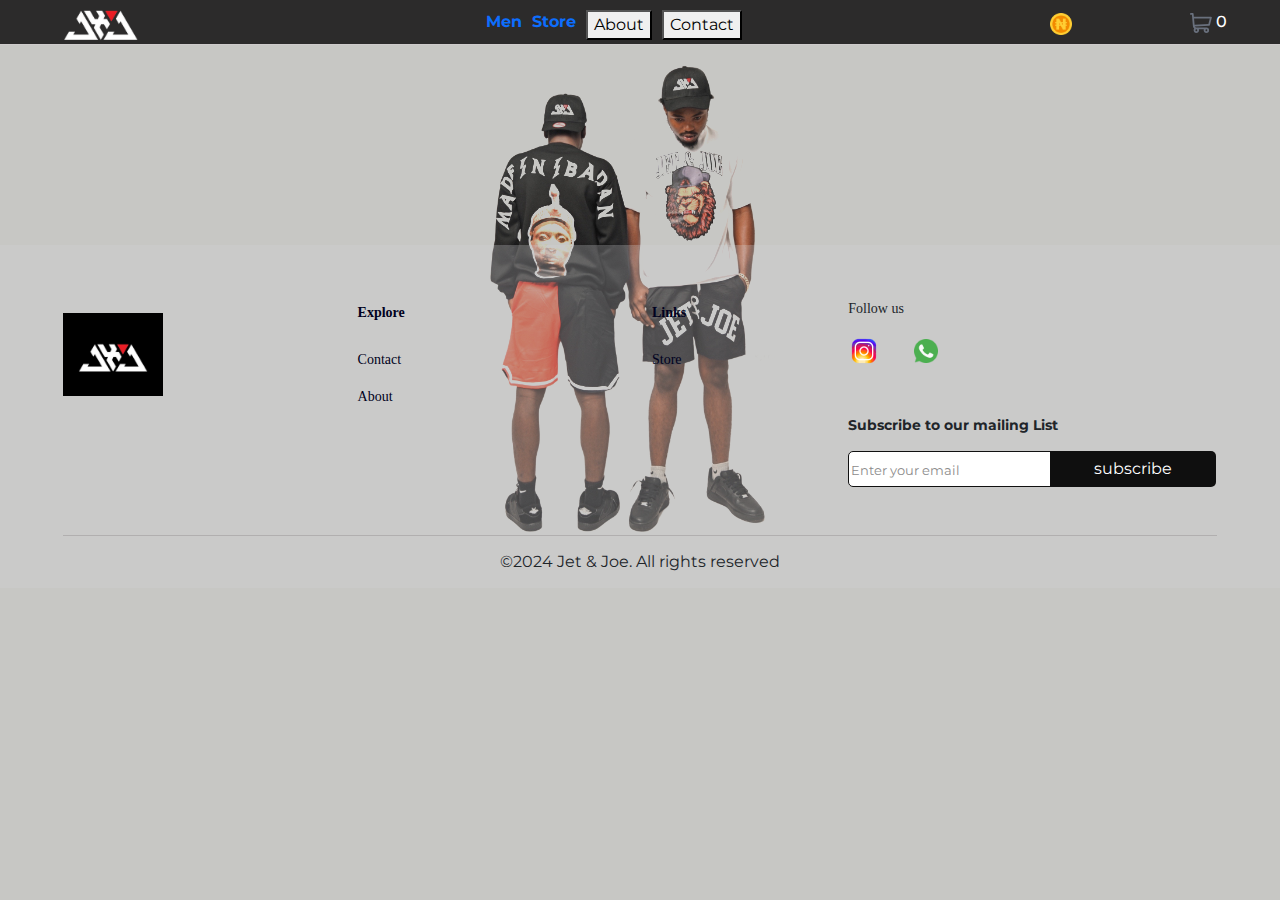
<file: women.html>
<!DOCTYPE html>
<html lang="en">
  <head>
    <meta charset="UTF-8" />
    <meta http-equiv="X-UA-Compatible" content="IE=edge" />
    <meta name="viewport" content="width=device-width, initial-scale=1.0" />
    <title>Jet&Joe</title>
    <link rel="stylesheet" type="text/css" media="screen" href="style.css" />
    <!-- bootstrap file -->
    <link rel="stylesheet" href="css/bootstrap.min.css" />
    <link
      href="https://fonts.googleapis.com/css2?family=Kumbh+Sans:wght@700&display=swap"
      rel="stylesheet"
    />
  </head>
  <body class="mx-auto section-store">
    <div class="navigation-small overlay-small-screen">
      <div class="sticky-bar">
        <div class="">
          <button class="cancel-btn">
            <img src="images/icon-close.svg" class="cancel-icon" />
          </button>
        </div>

        <div>
          <a class="button" id="home-btn" href="index.html"
            ><span class="small-icons"
              ><img src="images/home.png" alt=""
            /></span>
            Home</a
          >
        </div>
        <div>
          <a class="button" id="store-btn" href="women.html"
            ><span class="small-icons"
              ><img src="images/fashion.png" alt=""
            /></span>
            Store</a
          >
        </div>
        <div>
          <a class="button" id="contact-btn" href=""
            ><span class="small-icons"
              ><img src="images/contact-us.png" alt=""
            /></span>
            Contact</a
          >
        </div>
        <div>
          <a class="button" id="about-btn" href=""
            ><span class="small-icons"
              ><img src="images/information.png" alt=""
            /></span>
            About</a
          >
        </div>
        <div class="">
          <button class="shop-btn-small">Shop now</button>
        </div>
        <div class="logo-jet-box">
          <img src="images/logo-jet.png" width="150px" />
        </div>
      </div>
    </div>
    <section class="A">
      <nav>
        <div class="nav-container">
          <div class="nav-box">
            <div class="nav-logo">
              <img
                src="images/logo-jet-nav.png"
                alt="logo-brand"
                class="logo-jet-nav"
              />
            </div>
            <div class="nav-collapse">
              <img
                src="images/menu-button-of-three-horizontal-lines (1).png"
                alt="logo-brand"
                class="button nav-collapse"
              />
            </div>
            <div class="navigations">
              <!-- <div class="nav-item1">Collections</div> -->
              <div class="nav-item2">
                <a class="men-button no-style-btn" href="index.html">Men</a>
              </div>
              <div class="nav-item3">
                <a class="women-button no-style-btn" href="women.html">Store</a>
              </div>
              <div class="nav-item4">
                <button class="about-button no-style-btn">About</button>
              </div>
              <div class="nav-item5">
                <button class="contact-button no-style-btn">Contact</button>
              </div>
            </div>
            <div class="nav-item6">
              <img
                src="images/naira.png"
                alt="avatar"
                class="naira-image"
                width="22px"
              />
            </div>
            <div class="nav-item7">
                    <img src="images/icon-cart.svg" alt="cart" class="cart-image">
                    <span class="total-items-in-cart">
                        0
                    </span>
                
            
              <!-- <button class="cart-show-hide" id="cart-btn">
                <img src="images/icon-cart.svg" alt="cart" class="cart-image" />
              </button> -->
            </div>

            <div class="small-counter hidden-small-counter"></div>
            <div class="cart-background hidden-cart">
              <div class="cart-text">
                Cart
                <span class="empty-cart-button button"
                  ><img src="images/icon-delete.svg" alt="" />
                </span>
              </div>
              <div class="cart-line"></div>
              <div class="cart">
                <div class="cart-header">
                    <div class="column1">Item</div>
                    <div class="column2">Unit price</div>
                    <div class="column3">Units</div>
                </div>
                <div class="cart-items">
                    <!-- render cart items here -->
                </div>
                <div class="cart-footer">
                    <div class="subtotal">
                        Subtotal (0 items): $0
                    </div>
                    <div class="checkout">
                        Proceed to checkout
                    </div>
                </div>
            </div>
          
            </div>
          </div>
        </div>
      </nav>

     
    </section>
  
   <div class="products-list">
      <div class="products">
          <!-- render porducts here -->
      </div>
    </div>


    <footer>
      <div class="container-fluid">
        <div class="mud row pt-5">
          <div class="col-md-3 col-sm-4 col-4 align-self-start">
            <img
              src="images/logo-jet.png"
              alt="companylogo"
              class="jet-logo-footer"
            />
          </div>
          <div class="col-md-3 col-sm-3 col-3">
            <p>
              <a class="explore" href="#">Explore</a>
            </p>
            <p>
              <a href="">Contact</a>
            </p>
            <p>
              <a href="">About</a>
            </p>
          </div>
          <div class="mud2 col-md-2 col-sm-3 col-3">
            <p>
              <a class="explore" href="#">Links</a>
            </p>
            <p>
              <a href="">Store</a>
            </p>
          </div>
          <div class="col-md-4">
            <p class="follow-us">Follow us</p>
            <div class="social-logo mb-5">
              <a href="#" class="button">
                <img
                  src="images/Instagram.png"
                  class="social-logo1"
                  alt="Instagram-Logo"
                />
              </a>
              <a href="#" class="button">
                <img
                  src="images/whatsapp.png"
                  width="24px"
                  alt="whatsapp-icon"
                />
              </a>
            </div>
            <div class="subscribe form">
              <p class="sub-news">Subscribe to our mailing List</p>
              <form action="#">
                <div class="input-group">
                  <input
                    type="email"
                    class="email-for-deals"
                    id="enter-email"
                    placeholder="Enter your email"
                  />
                  <button type="submit" class="subscription-button">
                    subscribe
                  </button>
                </div>
              </form>
            </div>
          </div>
          <div class="col-md-12 text-center mt-5">
            <div class="copyright py-3">
              &copy;2024 Jet & Joe. All rights reserved
            </div>
          </div>
        </div>
      </div>
    </footer>


    <script>
      const porductsListEl = document.querySelector(".products-list");
      const seeMoreBtn = document.querySelector(".see-more-btn");

      seeMoreBtn.addEventListener('click', () => {
          porductsListEl.scrollIntoView({behavior: "smooth"})
      })
  </script>
    <script src="./products.js"></script>
    <script src="./app.js"></script>
    <script src="main.js"></script>

    <script src="js/bootstrap.bundle.min.js"></script>
  </body>
</html>
</file>
<file: style.css>
@import url("https://fonts.googleapis.com/css2?family=Rubik&display=swap");
@import url(https://fonts.googleapis.com/css?family=Montserrat:100,200,300,regular,500,600,700,800,900,100italic,200italic,300italic,italic,500italic,600italic,700italic,800italic,900italic);

*{
    font-family: 'montserrat';
}
body{
    
    position: relative;
    max-width: 1800px;
    height: auto;
    overflow-x: hidden;
    background-color: rgb(255, 255, 255);
    margin-top: 0px;
    /* margin-left: auto; */
    /* margin-right: auto; */
    /* justify-content: center; */
}
header{
    /* margin-bottom: 20px; */
    /* z-index: 1000; */
    
}
.logo-jet-nav{
    height: 30px;
}
header.two{
    margin-bottom: 20px;
    z-index: 1000;
    
}

.navbar-toggler-icon {
   display: none;
}
.navbar-toggler{
    background-image: none;
    margin-right: 20px;
    outline: none!important;
}

.jet-logo-footer{
    width: 100px;
    background-color: black;
    margin-top: 20px;
}

section.A{
    height: auto;
    position: sticky;
    top: 0px;
   z-index: 1000;
   padding-top: 5px;
   background-color: rgb(44, 43, 43);
   /* background-image: url(images/jet-BG-top.jpg); */
   background-size: cover;
   background-position: 1px;
   background-repeat: no-repeat;
}
.Favourite-frame{
    /* border: 5px solid#C0A342; */
}
.Favourite-Details{
    text-align: center;
}

.back-img{
    position: absolute;
    height: 480px;
    width: 100%;
    
}

section.BG{
    position: relative;
    width: 100%;
    height: 480px;
    background-color: rgb(255, 254, 254);
z-index: 1;
}
/* .main-header{
    background-color: red;
    width: 20px;
    height: 20px;
    z-index: 1000000;
} */
.main-page{
position: absolute;
    background-color: transparent;
    width: 100%;
    /* height: 20px; */
    z-index: 1000000;
    padding-left: 50px;
    padding-top: 120px;

    /* padding-left: 12vw; */
    /* padding-right: 8vw; */
    /* background-image: ; */
  
  /* background-color: rgb(19, 18, 18) */
}
.greet{
    font-weight: bold;
    font-size: 1.2rem;
    font-family: 'Kumbh Sans', sans-serif;
    color: white;
    word-spacing: 6px;
}
.brand-detail-2,.brand-detail{
    font-weight: bolder;
    font-size:4rem;
    font-family: 'Kumbh Sans', sans-serif;
    color:#fffffd;


}
.joe-text{
    color: #f5f5f8;
    font-weight: bolder;
}
.carousel-item{
    position: relative;
}
.carousel-inner{
    border-radius: 10px;

}
.shop-btn-small{
    padding: 9px 14px;
    font-size: 15px;
    font-weight: bold;
    /* border: 2px solid rgb(255, 250, 250); */
    color: rgb(207, 207, 204);
    background-color:#C0A342;
    transition: 0.5s ease-in-out;


}
:hover.shop-btn-small{
    padding: 9px 14px;
    font-size: 15px;
    font-weight: bold;
    border: 2px solid rgb(43, 42, 42);
    color: #C0A342;
    background-color: rgb(201, 198, 198) ;
    transition: 0.5s ease-in-out;


}
h3.ex{
    font-size: medium;
    color: #C0A342;

}
.video-container {
    position: relative;
    width: 100%; /* Ensures the iframe will take up the full width of the column */
    padding-bottom: 56.25%; /* 16:9 aspect ratio */
    height: 0;
    overflow: hidden;
}

.video-container iframe {
    position: absolute;
    top: 0;
    left: 0;
    width: 100%;
    height: 100%;
}
.Best-seller{
    color: white;
    border-bottom:  3px solid #C0A342 ;
    width:fit-content ;
    padding-bottom: 5px;
    margin-bottom: 20px;
}
.shop-btn-small-offcanva{
    padding: 9px 14px;
    font-size: 15px;
    font-weight: bold;
    border: 2px solid rgb(255, 253, 253);
    color: rgb(255, 254, 254);
    background-color: transparent ;
    transition: 0.5s ease-in-out;


}
:hover.shop-btn-small-offcanva{
    padding: 9px 14px;
    font-size: 15px;
    font-weight: bold;
    border: 2px solid rgb(255, 253, 253);
    color: rgb(15, 15, 15);
    background-color: white ;
    transition: 0.5s ease-in-out;


}
.shop-btn{
    padding: 9px 14px;
    font-size: 15px;
    font-weight: bold;
    border: 2px solid rgb(241, 236, 236);
    color: white;
    background-color: transparent ;
    transition: 0.5s ease-in-out;


}
.shop-btn:hover{
    padding: 9px 14px;
    font-size: 15px;
    font-weight: bold;
    border: 2px solid rgb(241, 236, 236);
    color:#C0A342 ;
    background-color:rgb(39, 38, 38) ;
    transition: 0.3s ease-in;

}
/* .main-header{
    opacity: 0.9;

} */
.blur1{
/* Ellipse 1 */

position: absolute;
width: 465px;
height: 400px;
left: -166px;
top: 60px;

background: rgba(64, 70, 255, 0.35);
filter: blur(150px);
z-index: -10;

}
.blur2{
    /* Ellipse 2 */

position: absolute;
width: 305px;
height: 465px;
right: 20px;
top: -45px;

background: rgba(64, 70, 255, 0.35);
filter: blur(150px);
z-index: -10;
}
.blur4{
    /* Ellipse 1 */
    
    position: absolute;
    width: 465px;
    height: 400px;
    left: -166px;
    top:855px ;
    background: rgba(64, 70, 255, 0.35);
    filter: blur(150px);
    z-index: -10;
    
    }
    .blur3{
        /* Ellipse 1 */
        
        position: absolute;
        width: 465px;
        height: 400px;
        left: -166px;
        top:655px ;
        background: rgba(64, 70, 255, 0.35);
        filter: blur(150px);
        z-index: -10;
    }    
    .blur5{
        /* Ellipse 1 */
        
        position: absolute;
        width: 465px;
        height: 400px;
        left: -166px;
        top:1500px ;
        background: rgba(64, 70, 255, 0.35);
        filter: blur(150px);
        z-index: -10;
        
        }

    




.navbar-brand{
    padding-left: 30px;
}
.navbar-toggler-icon-box{
    background-color: transparent;
    border: none;
}
.navigation-small{
    display: none;
    position: absolute;
    width: 200px;
    height: 100%;
    background-color: rgb(168, 35, 35);
    z-index: 1000000;
    padding-left: 20px;
    transition:  0.1s;

    /* transition: 10s ease */
}
.contact-btn{
    background-color: rgb(86, 209, 86);
    padding: 5px 10px;
    color: white;
    border: transparent;
    border-radius: 10px;
    font-size: 14px;
    font-weight: bold;
}
.sticky-bar div{
    margin-top: 15px;

}
.logo-jet-box{
    background-color: black;
width: 150px;
}
.cancel-btn{
    background-color: transparent;
    border: none;
}
.sticky-bar{
    position: sticky;
    top: 20px;
    /* z-index: 100000;
    height: 100%;
    width: 200px;
    background-color: rgb(255, 251, 251); */

  }
  .sticky-cart{
    position: sticky;
    top: 50px;
    background-color: red;
    /* height: 30%; */
    /* z-index: 100000;
    height: 100%;
    width: 200px;
    background-color: rgb(255, 251, 251); */

  }

.navbar-toggler{
    /* background-color: transparent; */
    /* border: 2px solid white; */
    color: white;
}
.navbar{
  
    background-color:rgb(194, 193, 193);
    background-image: url('images/jet-BG-top.jpg'); /* Replace with the path to your image */
    background-size:cover; /* Adjusts the size to cover the entire container */
    background-position:1px; /* Centers the background image */
    background-repeat: no-repeat;
    /* padding-top: 20px; */
    /* padding-left: 8vw; */
    /* padding-right: 8vw; */
    /* box-shadow: 3px 4px 36px -17px rgba(0, 0, 0, 0.25); */
    /* border-radius: 70px; */
    z-index: 1000;
}
.nav-item{
    padding-right: 40px;
    margin-left: 10px;
    

}

.navbar-nav a.nav1 {
    color: rgb(255, 255, 255);
    font-weight:500;
    font-size:large;
}
.navbar-nav a{
    color: rgb(255, 255, 255);
    font-weight:500;
    font-size:large;
    border-bottom: 2px solid transparent;
    
}
#home-btn,#store-btn,#about-btn,#contact-btn{
    /* color: rgb(255, 255, 255);
    font-weight:500;
    font-size:large; */
    border-bottom: 2px solid transparent;
    color: white;
    transition: 0.5s ease;
    

}
#home-btn:hover,#store-btn:hover,#about-btn:hover,#contact-btn:hover{
    /* color: rgb(255, 255, 255);
    font-weight:500;
    font-size:large; */
    border-bottom: 2px solid white;
    color: white;
    transition: 0.5 ease;
    

}
.offcanvas-header{
    margin-bottom: -15px !important;
    margin-top: -2px !important;

}
.no-blue{
    text-decoration: none !important;
}


.collapses{
}

.cart-naira-box{
    display: flex;
}
.cart-show-hide{
    background-color: transparent;
    border: none;
}
.naira-box{
    margin-right: 20px;
}
.cost-total{
    font-weight: bolder;
    font-size: 22px;
    color: white;
    /* margin-top: 5px; */
    position: relative;
    top: 4px;
}
.illustration{
    z-index: 999;
}


.talk{   
    color: white;
    background-color: #4046FF;
    border-radius: 5px;
    font-size: small;
    font-weight: 600;
    border: none;
    padding: 8px 17px ;
    font-family:Arial, Helvetica, sans-serif;
    transition: 0.5s ease-in-out;
    margin-right: 25px;
}
.talk:hover{
    background-color: rgb(53, 53, 163);
    transition: 0.3s ease-in-out;
}
.mad{
    max-width: 546px;
}
.sevice-btn{
    display: inline;
}
.about-the-buisness{   
    color: white;
    background-color: #0d6efd; 
    font-weight: 400;
    font-family:Arial, Helvetica, sans-serif;
    transition: 0.5s ease-in-out;
    border: 1px solid #0d6efd;;
    height: 41px;
    border-radius: 4px;
    padding: 10px;
    font-size: 14px;
}


.about-the-buisness:hover{
    background-color: #0d6efd;
    transition: 0.3s ease-in-out;
    color: white;
    border: 2px solid #0d6efd;
    padding: 10px;

}


.about-the-buisness2{   
    color: #252525;
    background-color: rgb(251, 251, 255);
    border-radius: 5px;
    font-size: 14px;
    font-weight: 400;
    font-family:Arial, Helvetica, sans-serif;
    transition: 0.5s ease-in-out;
    padding: 10px;
    height: 41px;
    border: 1px solid #4A4A4A;  
}
.about-the-buisness2:hover{
    background-color: #0d6efd;
    transition: 0.3s ease-in-out;
    color: white;
    border: 1px solid #0d6efd;
}
.green-icon{
    margin-right: 10px;
}

/* review page*/
.main-about-service{
    margin-bottom: 100px;
}




/*about us page*/

.small-icons{
    position: relative;
    bottom: 2px;
}
section.team-members{
    margin-left: 5vw;
    margin-right: 5vw;
    margin-bottom: 5vw;
}

.figure-caption{
   background-color:#EEEFFF;
   
   
   border-radius: 0px 0px 8px 8px;
}
.figure-img{
    width: 80%;
}
.center-arrival{
    height: 280px;
    width: 100%;
    /* width: 300px; */
}
.counter-value{
    margin: 0px 10px;
    padding-top: 5px;
}
.price-add-to-cart{
    display: flex;
    justify-content: space-evenly
}
.minus-plus-background{
    display: flex;
    background-color: hsl(223, 64%, 98%);
    height: 35px;
    border-radius: 10px;
    justify-content: center;

}
@keyframes blink {
    0% { color: red; }
    25% { color: blue; }
    50% { color: green; }
    75% { color: orange; }
    100% { color: purple; }
  }

  .blinking-text {
    animation: blink 2s infinite;
  }


p.shirt-name{
    position: relative;
    top: 10px;
    font-weight: bold;
    font-size: 20px;
    color: rgb(24, 23, 23);
}
.minus-mark,.add-mark{
    width: 2rem;
    padding: 3px 0px;
    background-color: transparent;
    border: none;
}
.counter-num{
    margin: 0px 10px;
    padding-top: 5px;
    color: black;
    font-size: medium;
}
figcaption.figure-caption{
   color: rgb(0, 0, 0); 
   font-family: Nunito;
   font-size: 20px;
   font-weight: 700;
   line-height: 30px;
   letter-spacing: 0em;
}
.senior-consult{
font-family: Nunito;
font-size: 18px;
font-weight: 500;
line-height: 28px;
letter-spacing: 0em;
text-align: center;
color: #B0B0B0;


}
img.figure-img{
    margin-bottom: 0;
}

section.F{
    height: auto;
    padding-top: 40px;
    padding-left: 8vw;
    padding-right: 8vw;
    
}
/*end of review page*/
/*start of teams page*/

.cart-text{
    /* height: 13px; */
    margin-bottom: 25px;

}
.inner44{
    display: flex;
    margin-top: 10px;
    justify-content: center;
}
.nav-container{
    width: 100%;
}
.nav-box{
    position: relative;
    display: flex;
    width: 100%;
    /* max-width: 1400px; */

    height: 40px;
    /* justify-content: center; */
    align-items: center;
    border-bottom: 1px solid rgb(206, 203, 203);
    padding-bottom: 15px;
    padding-top: 15px;

}
.nav-item6{
    position: absolute;
    left: 82%;
    top: 15%;

}
.nav-item7{
    position: absolute;
    left: 93%;
    top: 13%;


}
.nav-item77{
    position: absolute;
    left: 92%;
    top: 15%;


}
.price-total-show{
    position: relative;
    top: 3px;
}
.navigations{
    position: absolute;
    display: flex;
    left: 18%;
    bottom: 10%;
    margin-left: 20%;
    /* padding-bottom: 10px; */
}
.navigations div {
    color: rgb(53, 52, 51);
    margin-right: 10px;
    font-weight: bold;
    cursor: pointer;
}
.nav-logo{
    position: absolute;
    left: 5%;

}
.item-1{
    display: none;
}
.item-2{
    display: none;
}
.item-3{
    display: none;
}
.cart-background{
    display: none;
}
.cart-background{
    position: absolute;
    width: 350px;
    /* min-height: 10rem; */
    /* height:fit-content; */
    /* height: 100%; */

    top: 40px;
    right: 0%;
    background-color: rgb(250, 245, 245);
    box-shadow: 2px 5px 20px rgb(184, 182, 182);
    padding: 0.4rem 0rem 0rem 0.4rem;
    z-index: 5;

}
.cart-show-hide{
    background: transparent;
    border: none;
    color: rgb(240, 233, 233);
    font-weight: 900;
}
:hover.cart-show-hide{
    color: green;
}


.cart-image-text{
    /* position: relative; */
    display: flex;
    margin-bottom: 10px;

    /* margin-top: 30px; */
    /* width: 100%; */
}
div.inner3 span {
    margin-right: 5px;
    font-size: 13.5px;
    font-weight: bold;
}
.inner1{
    /* position: absolute; */
    width: 25%;
    
    
}
.inner2{
    width: 70%;

    font-size: 14px;
    font-weight: bold;

    /* left: 25%; */
    /* position: absolute; */
}
.empty-cart-hidden{
    display: none;
}
/* .sticky-cart-box{
    position: sticky !important;
    top: 10px;
} */
.inner3{
    /* position: absolute; */
    /* top: 20px; */
    /* left: 25%; */
    /* position: relative; */
    /* right: 2px; */
    /* top: 15px; */
    color: rgb(61, 61, 60);

}
.cart-image-text-women{
    /* position: relative; */
    display: flex;
}
.cart-line{
    position: absolute;
    width: 350px;
    right: 0px;
    top: 35px;
    height: 1px;
    background-color: rgb(206, 203, 203);
}
.hidden-cart{
    /* display: none; */
}
.empty-cart{
    font-size: 12px;
    position: absolute;
    /* top: 50%; */
    /* left: 30%; */
    height: 30px;
    width: 200px;
}
.empty-text-add{
    position: absolute;
    left: 40%;
    z-index: 9;
}

/*end of teams page*/
/*blog page*/
section.brand-rep{
    background-image:url(./images/Group\ 2607353\ \(1\).png);
    background-position: center;
    background-repeat: no-repeat;
    background-size: cover;
    padding-bottom: 70px;
    padding-left: 3vw;
    padding-right: 3vw;
}



section.B{
    padding-left: 1vw;
    margin-top: 4vw;
    background-color: rgb(255, 255, 255);
}
@keyframes blink {
    0% { opacity: 1; }
    50% { opacity: 0; }
    100% { opacity: 1; }
  }

  #IconChangeColor {
    animation: blink 2s infinite; /* Blinking animation with a 1-second duration, repeating infinitely */
  }
span.line2{
    width: 15px;
    height: 2px;
    border-top: 2px solid rgb(27, 27, 27);
    display: inline-block;
    margin-bottom: 0px;
}
.back-image{
    position: absolute;
    width: 40px;
    height: 40px;
    background-color: transparent;
    border: 0px;
}
.imagePointer{
   position: relative;
   right: 10px;
    width: 40px !important;
    height: 30px !important;
}
.note{
    color: rgb(15, 15, 15);
    font-size: 15px;
    margin-bottom: 10px;
}
.note-text{
    margin-bottom: 5px;
}
#foreward{
    right: 0px;
}
.longer{
    width: 328px;
}
.longer::placeholder {
    font-size: 14px; /* Adjust the font size as needed */
    color: #888; /* Adjust the color as needed */
    /* Add any other styling properties you want to customize */
  }
#backward{
    left: 0px;
}
h5{
    display: inline;
    position: relative;
    top: -5px;
    /* color:#4046FF; */
}
h6.ex{
    font-weight: bolder;
    color: rgb(214, 177, 75);
}
.delete-btn{
    position: absolute;
    top: 90px;
    right: 100px;
}
.spec{
    
    color:#141414;
    font-size: 20px;
    font-weight: bold;
}
.fav-name,
.fav-hover{color:#C0A342;

}
.fav-price{
    color: white;
}
section.C{
    padding-left:3vw ;
    padding-right:3vw;
    padding-top: 2vw;
    background-color: rgb(18, 19, 18);
    /* z-index: 7 !important; */
    
}
.dev-details{
    /* font-family:'Franklin Gothic Medium', 'Arial Narrow', Arial, sans-serif; */
    color: white;

}
h3.gap{
    margin-bottom: 20px;
    font-weight: bold;
    font-size:4rem;
    color: white;
    
}
.whyy{
    color: white;
    border-bottom: 3px solid #C0A342;
    /* width: fit-content; */
    padding-bottom: 5px;
    margin-bottom: 20px;

}
h3.why-choose{
    font-size: 40px;
    font-weight: bold;
    color: white;
}
h3.discover{
    font-size: 48px;
    font-weight: bold;
}

h5{
    font-size: small;
}
/* h4.biz-dev{
    color: black;
    font-size: 24px;
    font-weight: bold;
} */
h5.have-to-say{
    font-size: 36px;
    font-weight: bold;
}
a.what-we-do1{
    text-decoration: none;
    color: rgb(138, 137, 137);
    font-weight:bold;
    font-size: 16px;
}
a.what-we-do{
    color:#4046FF;
    font-weight: bolder;
    font-size: 16px;

}
a.in-touch{
    color: #4046FF;
    
}

section.D{
    padding-left:5vw ;
    padding-right:5vw;
    margin-bottom: 2vw;
    background-color:rgb(18, 19, 18);
}
section.E{
    padding-left: 6vw;
    padding-right: 6vw;
    padding-bottom: 2vw;
    padding-top: 1vw;

    position: relative;
    /* bottom:20px; */
    background:linear-gradient(
        135deg,
        rgba(198, 235, 208, 0.96),
        rgba(193, 171, 233, 0.96)
      );

}

.get-in-touch{
    margin-top: 20px;
    font-weight: bold;
    text-decoration: none;
    
}
a.in-touch{
    text-decoration: none;

}
.shop-relative{
    position: relative;
}
.overlay-shop-btn{
    position: absolute;
    padding: 8px 12px;
    font-size: 15px;
    font-weight: bold;
    border: 2px solid rgb(241, 236, 236);
    color: white;
    background-color: transparent ;
    transition: 0.5s ease-in-out;
    left: 37%;
    bottom: 40%;

}

.overlay-shop-btn:hover{
    position: absolute;
    padding: 9px 14px;
    font-size: 15px;
    font-weight: bold;
    border: 2px solid rgb(241, 236, 236);
    color: rgb(53, 55, 206);
    background-color:white ;
    transition: 0.3s ease-in;

}

.experienced{
    border-left:4px solid#C0A342;
    padding-left: 10px;
    border-radius: 5px;
    margin-bottom: 30px;
    margin-top: 20px;
    box-shadow: 3px 4px 36px -17px rgba(0, 0, 0, 0.25);
    max-width: 440px;
   
}




section.E{
    margin-top: 0px;
}
.slide-preview{
    height: 340px;

}
/* accordion button*/
button.accordion-button{
    background:linear-gradient(
        135deg,
        rgba(198, 201, 159, 0.96),
        rgba(231, 183, 183, 0.96)
        );
        font-size: small;  
        font-weight: bold;
        color: rgb(0, 0, 0);
        height: 47px;       
        
    }
    
      button.accordion-button:not(.collapsed){
        background: rgb(255, 255, 255);
        color: blue;  
        font-size: small;
        height: 47px;    
        box-shadow: 2px 5px 20px rgb(222, 222, 222);
       
    }
    
    button.accordion-button:not(.collapsed):focus{
        box-shadow: none;
        box-shadow: 2px 5px 20px rgb(222, 222, 225);
    }
    .accordion-header{
        
    }
  
    button.accordion-button:focus{
       box-shadow:0 0 0 ;
       outline: 0;
       border-color: #f5f5f5;
    }
    
    .accordion-collapse{
        background-color: rgb(255, 255, 255);
    }
    .accordion-body{
        font-family: Nunito;
        font-size: 15px;
        font-weight: 600;
        line-height: 20px;
        letter-spacing: 0em;
        text-align: left;
        
    }
    
    .accordion{
        border:none; 
        box-shadow: none;
    }
    .accordion-item{
        border-radius: 10px !important;
        max-width: 440px;
         margin-bottom: 20px;
    }
/*end of accordion*/

.interested-in-scaling{
    background-color:#EEF1FC;



}
.nav-collapse{
    display: none;
    position: absolute;
    left: 5%;
    top: 15%;

}
footer{
    background: #D4D4D847;
    padding-left: 4vw;
    padding-right: 4vw;
    margin-left: auto;
    margin-right: auto;
}
footer2{
    background: #D4D4D847;
    padding-left: 4vw;
    padding-right: 4vw;
    margin-left: auto;
    margin-right: auto;
}
.mud * a{
    color: rgb(44, 44, 44);
    text-decoration: none;
    font-family: 'Times New Roman', Times, serif;
   
    font-size: 14px;
    color: #000120;
}
.mud{
    line-height: 20px;
}
.explore{
    font-weight: 550;
    line-height: 40px;
}
.follow-us{
    padding-top:6px;
    font-size: 14px;
    font-family: 'Times New Roman', Times, serif;
}
.social-logo1{
    padding-right: 30px;
}
.form-control1{
    width: 67%;
    height: 2.5rem;
    border-radius: 5px;
    border: 1px solid rgba(115, 115, 115, 0.858); 
}
.form-control1:focus {
    outline: none !important;
    box-shadow: none;
}
.email-for-deals{
    background-color: rgb(255, 255, 255);
    
    border: 1px solid rgb(17, 17, 17);
   
    border-radius: 5px;
    height: 36px;
    width: 55%;
}
.email-for-deals::placeholder{
    color: rgb(141, 140, 140);
    font-size: small;
}
.subscribe form{

    
  
}
.subscription-button{
    color: white;
    width: 45%;
    background-color:#0f0f0f;
    border-radius: 5px;
    padding: 8px 10px 8px 10px;
    border: none;
    transition: 0.5s ease-in-out;
    height: 36px;
    font-size: 100%;
}

.sub-news{   
    font-size: 14px;
    font-weight: bold;
}
.copyright{
    border-top: 1px solid rgb(177, 175, 175);
}

.navbar-nav a.ser-vice {
    color: blue;
    font-weight:500;
    font-size: small;
    }
.lapa{ 
     width:28px;
     height:28px;
     position:relative;
}
      
 .lapa:after{
        content:"";
        position:absolute;
        border-top:1px solid red;
        width:40px;
        transform: rotate(45deg);
        transform-origin: 0% 0%;
      }
      .fact100{
        font-size: 52px;

      }
      .factlow{
        font-size: 24px;
        font: nunito;
        margin-bottom: 20px;

      }
      /*policy page*/
        .policy-details{
            line-height: 20px;
        }
        .priacy-section{
            padding-left: 5vw;
            padding-right: 5vw;   
            background-color: blue;
            color: white;
                
        }
        .our-privacy-policy{
            padding-left: 5vw;
            padding-right: 5vw;  

        }
        .bullet{margin-right: 10px;

        }
      /*end of policy page*/
 /*contact page*/
 .vec-before3{
    position: absolute;
    
}
.vec-before4{
    position: relative;
    bottom: 25px;
    left: 300px;
}

.contact-img{
    z-index: 100;
  
}
.contact-page{
  
    padding-left: 8vw;
    padding-right: 8vw;
}
.page{
    height: 550px;
}
.free-consultation{


font-size: 1.2em;
font-weight: 500;



}
.form-gap{
    margin-top: 3px;
}
.footer-store{
    background-color: #e9e4e4;
}
label{
    color: #252526;
    font-weight: 500;
}
textarea.form-control {
    resize: none;
  }
  
  
textarea.form-control:focus {
  outline: none;
  box-shadow: none;
  border: 1px solid #D8D8D8
 
} 
.input-group input:focus {
    outline: none;
  }
#Fullname,#Email,#inputState:focus{
    outline: none;
    box-shadow: none;
    border: 1px solid #D8D8D8
}
#inputState{
    background-color: white;
    width: 100%;
    height: 63%;
    border-radius: 5px;
    padding-left:10px ;
    padding-right: 20px;
    outline: none;
    box-shadow: none;
    border: 1px solid #D8D8D8
    
}

select {
    background-color: rgb(255, 255, 255);
    appearance: none;
    -webkit-appearance: none;
    -moz-appearance: none;
    
    background-image: none;
    background-repeat: no-repeat;
    background-position: right 20px bottom 6px;
    padding-left: 10px;  
    padding-right: 5px;  
    color: rgb(0, 0, 0) !important;

  }
  
  /* Style the arrow image */
  select option {
    color: rgb(14, 13, 13);
    background-color: rgb(243, 235, 235);
  }
  
  
  select::-ms-expand {
    display: none;
  }
  select option:focus {
    outline: none !important;
    color: black;
  }
 
  option:hover {
    background-color: rgb(0, 0, 0);
  }
  a {text-decoration: none !important;

  }
  .logo-jet-nav{
    height: 30px;
}
 /*end of contact page*/
 /* import fonts */

/* VARIABLES */
:root {
  --bg-color: #fff;
  --link-color: #000;
  --link-size: 1.1rem;
  --right-side-bg-color: 81, 187, 254;
}

/* General CSS */
/* * {
  padding: 0;
  margin: 0;
  box-sizing: border-box;
  font-family: Rubik;
} */

/* html {
  font-size: 16px;
  overflow-x: hidden;
} */

a {
  text-decoration: none;
  color: #000;
}

/* APP CONTAINER */
.app-container {
  width: 100vw;
  height: 100vh;
}

/* APP BG */
.app-bg {
  position: fixed;
  top: 0;
  left: 0;
  width: 100vw;
  height: 100vh;
  display: flex;
  z-index: -1;
}
.app-bg .left-side {
  background-color: rgb(255, 255, 255);
  width: 75%;
  height: 100%;
}
.app-bg .right-side {
  background-color: rgb(var(--right-side-bg-color));
  width: 25%;
  height: 100%;
}


.shopping-bag .total-items-in-cart {
  margin-left: 10px;
  padding: 5px;
  background-color: rgb(242, 255, 58);
  border-radius: 5px;
}


/* PRODUCTS */
.products-container {
  width: 100%;
  height: 100%;
  display: flex;
  justify-content: space-around;
  align-items: center;
}
.product {
  width: 300px;
  border: 1px solid rgba(var(--right-side-bg-color), 0.4);
  border-radius: 10px;
  padding: 5px;
}
.product img {
  width: 100%;
}
.sortbox{
    display: flex;
    width: fit-content;
    margin: 3px 20px;
    
}
.filterimg{
    position: relative;
    top: 5px;
    margin-right: 5px;
}
.filter-current{
    position: relative;
}
.sort-filter{
    /* visibility:hidden; */
    display: flex;
    position: sticky;
    top: 45px;
    z-index: 200000;
    background-color: white;

}
.dropdown-item:hover{
    background-color: rgb(233, 41, 41) !important;
}
.sortBtn{
 /* outline: none !important; */
 box-shadow: none !important;
    
}
.filterBtn{
    /* outline: none !important; */
    box-shadow: none !important;
       
   }

.dropdown{
    margin-left: 20px;
}
.sort-values{
    /* display: none; */
    position: absolute;
    background-color: rgb(226, 223, 223);
    width: fit-content;
    padding: 9px;
    z-index: 100000;
    /* left: 80px; */
}
.sort-values2{
    display: none;
    position: absolute;
    background-color: rgb(226, 223, 223);
    width: fit-content;
    padding: 9px;
    z-index: 100000;
    right: 2%;
    top: 110%;
}
.sort-current{
    /* display: flex; */
    background-color: white;
    padding: 5px 10px;
    /* margin-left: 10px; */
    border: 1px solid black;
    border-radius: 5px;
    width: fit-content;
}
.filter-current{
    background-color: white;
    padding: 5px 10px;
    /* margin-left: 10px; */
    border: 1px solid black;
    border-radius: 5px;
    width: fit-content;
}




/* products list */
.products-list {
    justify-content: center;
    margin-bottom: 70px;
  /* width: 100vw; */
  /* height: 100vh; */

  /* padding-top: 100px; */

  display: flex;
}

/* PRODUCTS */
.products {
  height: 100%;
  width: 80%;
  margin-top: 50px;

  display: grid;
  grid-template-rows: 1fr 1fr;
  grid-template-columns: repeat(3, 3fr);
  grid-gap: 80px;
}
.products img {
    position: relative;
  width: 100%;
  height: 230px;
  border-radius: 25px 25px 0 0;
  /* filter: drop-shadow(30px 10px 4px #ddd); */
}
.section-store{
    background-color: rgb(199, 199, 196);
      background-image: url(images/IMG-0208.png);
      background-blend-mode: darken;
      background-size: contain;
      background-repeat: no-repeat;
      background-position: center;
}
.image-switch-button-backward{
    position: absolute;
    left: 3px;
    z-index: 1;
}
.image-switch-button-forward{
    position: absolute;
    right: 3px;
    z-index: 1;

}
.arrow{
    width: 30px !important;
    height: 30px !important;
}
.products .item {
  display: flex;
  align-items: center;
  justify-content: center;
  flex-direction: column;
  width: 100%;
  height: 100%;
}
.products .item .item-container {
  width: 100%;
  height: 300px;
  background-color: transparent;

  border-radius: 25px;

  position: relative;
}
.products .item .item-container .item-img {
    /* position: absolute; */
  width: 100%;
  height: 70%;

  /* background-color: rgb(189, 181, 181); */
  background:linear-gradient(
    135deg,
    
    rgba(226, 204, 204, 0.96),
    rgba(224, 224, 213, 0.96)
  );

  /* border: 1px solid #000; */
  border-radius: 25px 25px 0 0;

  display: flex;
  justify-content: center;
  align-items: center;
}

.products .item .item-container .desc {
  width: 100%;
  color: #020202;
  background-color: rgb(210, 224, 213);

  /* padding: 10px; */
  padding-top: 8px;
  padding-bottom: 8px;
  padding-left: 10px;
  padding-right: 10px;
  
  box-shadow: 2px 5px 10px rgb(112, 106, 106);

}
.left-margin{
    margin-left: 10px;
}
.size-box{
   position: relative;
   bottom: 6px;
}
.logo-box-item{
    position: absolute;
}

.about-about{
    font-weight: bold;
}
.j-j-bold{
    font-size: 40px;
    font-weight: bold;
}
.link-nav {
        display: block;
        padding: 0.1rem 1rem;
        color: #C0A342;
        text-decoration: none;
        border-bottom: 2px solid transparent;

        font-size: large;
        transition: 0.5s;
    }
   :hover.link-nav {
        display: block;
        padding: 0.1rem 1rem;
        color: #eece64;
        text-decoration: none;
        border-bottom: 2px solid #d6bc47;
        transition: 0.5s;
    }
    .About-Aurelia{
       background-color:  rgb(18, 19, 18);
       padding-top: 40px;
       padding-bottom: 40px;

    }
    .brand-name{
       color: #C0A342;

       font-size:2em;
       font-weight: bolder;

    }
    .intro-text{
        margin-bottom: 0px;
        color: white;
        width: 80%;
        margin-left: auto;
        margin-right: auto;
    }
      #scrollToTopBtn {
        position: fixed;
        bottom: 20px;
        right: 20px;
        display: none; /* Hide the button initially */
        z-index: 1000000000000;
      }

.canva-body{
    background-color: red;
    /* background-image: ; */
    background: rgba(73, 72, 72, 0.7); /* Replace with the path to your image */
    background-size: cover;
    background-blend-mode: darken;
    color: white;
    font-weight: 100;
    height: 100%;

    /* opacity: 0.2; */

}

.canva-body2{
    background-color: red;
    /* background-image: ; */
    background: rgba(73, 72, 72, 0.7) url('images/IMG-0208.JPG'); /* Replace with the path to your image */
    background-size: cover;
    background-blend-mode: darken;
    color: white;
    font-weight: 400;

    /* opacity: 0.2; */

}

.offcanvas-start{
    height: fit-content !important;
}
.new-arrivals{
 width: 100%;
 
}
.new-box{
    display: flex;
    width: 90%;
    justify-content: center;
}



.button-close-about{
    cursor: pointer;
}

.absolute-canvas{
    background-color: #000120;
}
.offcanvas{
    background-color: red;
    z-index: 300000 !important;
}
.desc{
    position: relative;
}
.products .item .item-container .add-to-cart {
  /* background-color: rgba(var(--right-side-bg-color), 0.7); */
  /* background-color: rgb(242, 255, 58); */

  /* display: flex; */
  /* justify-content: center; */
  /* align-items: center; */
  border-radius: 10px;
  border: none;

  font-size: 12px;

  position: absolute;
  top: 30%;
  right: 10px;
  /* border: 1px solid black; */
  background-color: hsl(26, 100%, 55%) ;

  color: white;

  padding: 5px 22px;
  /* font-weight: 100; */
  font-weight: 500;

  /* border-radius: 50%; */
  

  cursor: pointer;
}

.products .item .item-container .add-to-wishlist {
  background-color: transparent;

  display: flex;
  justify-content: center;
  align-items: center;

  position: absolute;
  top: 60px;
  right: 0px;

  padding: 5px;

  border-radius: 50%;

  cursor: pointer;
}
.products .item .item-container .add-to-cart img {
  width: 15px;
  height: 15px;
  position: relative;
  bottom: 2px;
}
.products .item .item-container .add-to-wishlist img {
  /* width: 32px; */
  height: 64px;

  padding: 5px;
}
/* CART */
.cart {
  /* height: 100%; */
  /* width: 100%; */

  /* position: relative; */
  background-color: white;
}
.pay-btn{
    background-color: green;
    color: white;
    width: 100px;
    padding: 5px 5px ;
    margin-top: 10px;
}
/* cart header */
.cart-header {
  display: flex;
  justify-content: space-around;
  padding: 10px 0;
}
.offcanvas-body{
  max-height: calc(200vh - 447px);

}
/* cart items */
.cart-items {
  max-height: calc(100vh - 347px);
  overflow-y: auto;
  overflow-x: hidden;
}
/* cart item */
.cart-item {
  display: flex;
  justify-content: space-around;
  padding: 10px 0;
}
.cart-item div {
  display: flex;
  align-items: center;
  justify-content: center;
}
/* item info */
.cart-item .item-info {
  flex: 1;
  position: relative;
  left: 10px;
  background-color: rgba(255, 255, 255, 0.6);

  /* border-radius: 0 10px 10px 0; */

  padding-top: 20px;
}
.cart-item .item-info:hover {
  /* background-color: rgba(255, 254, 254, 0.6); */
  /* cursor: pointer; */
}
.cart-item .item-info img {
  width: 75px;
}
/* unit price */
.cart-item .unit-price {
  flex: 1;
  font-size: 1.2rem;
}
/* units */
.cart-item .units {
  flex: 1;
}
.cart-item .units .number {
  margin: 0 10px;

  font-size: 1.2rem;
}
.cart-item .units .btn {
  width: 20px;
  height: 20px;

  background-color: rgb(242, 255, 58);

  border-radius: 50%;

  font-weight: bold;

  cursor: pointer;

  -webkit-user-select: none; /* Chrome all / Safari all */
  -moz-user-select: none; /* Firefox all */
  -ms-user-select: none; /* IE 10+ */
}

/* cart footer */
.cart-footer {
    margin-top: 30px;
  width: 70%;
  background-color: rgb(255, 21, 21);
  position: relative;
  bottom: 0;
  left: 0;
  margin-left: auto;
  margin-right: auto;
  display: block;


  /* border-left: 1px solid rgb(var(--right-side-bg-color)); */
}
.cart-footer div {
  display: flex;
  align-items: center;
  justify-content: center;

  padding: 5px 0;
  display: block;

  font-size: 1rem;
}
.cart-footer .subtotal {
  background-color: rgb(209, 90, 20);
  color: white;
}
.cart-footer .checkout {
  background-color: rgb(242, 255, 58);
  text-decoration: none;
  color: black;

  cursor: pointer;
}
.delete-image{
    width: 20px;
    height: 20px;
    left: -20px;
    bottom: 100px;
    position: relative;
}
.item-name{
    /* position: absolute; */
    /* top: 1px; */
}

.button{
    cursor: pointer;
}
.item-details{
    padding-left: 20px;
}
.total-price-nav{
    color: white;
    font-weight: 500;
}
.total-items-in-cart{
    color: white;
    font-weight: 500;


}
@media screen and (max-width: 328px) {

.longer{
    width: 300px;
}
}
@media screen and (max-width: 900px) {

.products {
    height: 100%;
    width: 80%;
    margin-top: 50px;
  
    display: grid;
    grid-template-rows: 1fr 1fr;
    grid-template-columns: repeat(2, 2fr) !important;
    grid-gap: 80px;
  }
  .products .item .item-container .add-to-cart {
    /* background-color: rgba(var(--right-side-bg-color), 0.7); */
    /* background-color: rgb(242, 255, 58); */
  
    /* display: flex; */
    /* justify-content: center; */
    /* align-items: center; */
    border-radius: 10px;
    border: none;
  
    font-size: 12px;
  
    position: absolute;
    top: 30%;
    right: 10px;
    /* border: 1px solid black; */
    background-color: hsl(26, 100%, 55%) ;
  
    color: white;
    text-align: center;
  
    padding: 10px 27px;
    /* font-weight: 100; */
    font-weight: 500;
  
    /* border-radius: 50%; */
    
  
    cursor: pointer;
  }
}
@media screen and (max-width: 1110px) {

.products {
    height: 100%;
    width: 95%;
    margin-top: 50px;
  
    display: grid;
    grid-template-rows: 1fr 1fr;
    grid-template-columns: repeat(3, 3fr);
    grid-gap: 80px;
  }
}
@media screen and (max-width: 850px) {
    .products .item .item-container .add-to-cart {
        /* background-color: rgba(var(--right-side-bg-color), 0.7); */
        /* background-color: rgb(242, 255, 58); */
      
        /* display: flex; */
        /* justify-content: center; */
        /* align-items: center; */
        border-radius: 10px;
        border: none;
      
        font-size: 12px;
      
        position: absolute;
        top: 30%;
        right: 10px;
        /* border: 1px solid black; */
        background-color: hsl(26, 100%, 55%) ;
      
        color: white;
      
        padding: 5px 22px;
        /* font-weight: 50; */
      
        /* border-radius: 50%; */
        
      
        cursor: pointer;
      }
  
    

}
@media screen and (max-width: 576px) {
    .new-box{
        display: flex;
        width: 100%;
        justify-content: center;
    }
}
@media screen and (max-width: 331px) {
.products .item .item-container .add-to-cart {
    /* background-color: rgba(var(--right-side-bg-color), 0.7); */
    /* background-color: rgb(242, 255, 58); */
  
    /* display: flex; */
    /* justify-content: center; */
    /* align-items: center; */
    border-radius: 10px;
    border: none;
  
    font-size: 12px;
  
    position: absolute;
    top: 30%;
    right: 10px;
    /* border: 1px solid black; */
    background-color: hsl(26, 100%, 55%) ;
  
    color: white;
  
    padding: 5px 5px !important;
    /* width: 40%; */
    /* font-weight: 100; */
    font-weight: 500;
  
    /* border-radius: 50%; */
    
  
    cursor: pointer;
  }
}
@media screen and (max-width: 570px) {
    .section-store{
        background-color: rgb(199, 199, 196);
          background-image: url(images/IMG-0208.png);
          background-blend-mode: darken;
          background-size: cover;
          background-repeat: no-repeat;
          background-position: center;
    }
    .visi1{
        display: none;
    }
    .products {
        height: 100%;
        width: 80%;
        margin-top: 50px;
      
        display: grid;
        grid-template-rows: 1fr 1fr;
        grid-template-columns: repeat(1, 1fr) !important;
        grid-gap: 80px;
      }
      .products .item .item-container .add-to-cart {
        /* background-color: rgba(var(--right-side-bg-color), 0.7); */
        /* background-color: rgb(242, 255, 58); */
      
        /* display: flex; */
        /* justify-content: center; */
        /* align-items: center; */
        border-radius: 10px;
        border: none;
      
        font-size: 12px;
      
        position: absolute;
        top: 30%;
        right: 10px;
        /* border: 1px solid black; */
        background-color: hsl(26, 100%, 55%) ;
        width: 50%;
      
        color: white;
        text-align: center;
      
        padding: 5px 27px;
        /* font-weight: 100; */
        font-weight: 500;
      
        /* border-radius: 50%; */
        
      
        cursor: pointer;
      }

}
@media screen and (min-width: 991px) {
    .overlay-small-screen{
    display: none !important;}
  
    /* .navigation-small{
        display: none !important;
        position: absolute;
        width: 200px;
        height: 100%;
        background-color: rgb(250, 246, 246);
        z-index: 1000000;
        padding-left: 20px;

    } */
    
  
    

.second-naira-cart-box{
    display: none;
}
}
@media screen and (min-width: 570px) {
    .visi2{
        display: none;
        
    }
    

}
@media screen and (max-width: 380px) {
    .delete-image{
        width: 20px;
        height: 20px;
        left: -20px;
        bottom: 90px;
        position: relative;
    }
    .cart-item .item-info {
        flex: 1;
        position: relative;
        left: 17px;
        background-color: rgba(255, 255, 255, 0.6);
      
        /* border-radius: 0 10px 10px 0; */
      
        padding-top: 20px;
      }
  
    .cart-footer div {
        display: flex;
        align-items: center;
        justify-content: center;
      
        padding: 5px 0;
        display: block;
      
        font-size: 0.7rem;
      }

.cart-background{
    position: absolute;
    width: 300px;
    /* min-height: 10rem; */
    /* height:fit-content; */
    /* height: 100%; */

    top: 40px;
    right: 0%;
    background-color: rgb(250, 245, 245);
    box-shadow: 2px 5px 20px rgb(184, 182, 182);
    padding: 0.4rem 0rem 0rem 0.4rem;
    z-index: 5;

}
}
@media screen and (max-width: 380px) {
    .break{
        display: none;
    }
    
     
}
@media screen and (max-width: 500px) {
    /* section.A{ 
        height: auto;
        position: sticky;
        top: 0px;
        padding-right: 30px !important;
    } */
    .nav-item6{
        position: absolute;
        left: 60% !important;
        top: 15%;
    
    }
    .nav-item7{
        position: absolute;
        left: 87%;
        top: 10%;
    
    }
    
    .jet-logo-footer{
        width: 70px;
        
    }
     
}
/* @media screen and (min-width: 550px) {
    .brand-detail-2,.brand-detail{
        font-weight: bolder;
        font-size:0.5rem !important;
        font-family: 'Kumbh Sans', sans-serif;
        color: white;
    
    
    }

    

} */
@media screen and (max-width: 1100px) {
    .nav-item6{
        position: absolute;
        left: 81%;
        top: 15%;
    
    }

.navigations{
    position: absolute;
    display: flex;
    left: 20%;
    bottom: 10%;
    margin-left: 10%;
    /* padding-bottom: 10px; */
}
}

@media screen and (max-width: 880px) {

    .navigations{
        position: absolute;
        display: flex;
        left: 15%;
        bottom: 10%;
        margin-left: 5%;
        /* padding-bottom: 10px; */
    }
    .nav-item6{
        position: absolute;
        left: 77%;
        top: 15%;
    
    }
    }

@media screen and (max-width: 700px) {
    .offcanvas-header{
        margin-top: 30px;
    }
    .nav-item6{
        position: absolute;
        left: 69%;
        top: 15%;
    
    }
    .nav-collapse{
        display: block;
        position: absolute;
        left: 5%;
        margin-bottom: 10px;
    
    }
    .nav-logo{
        display: none;
        position: absolute;
        left: 5%;
    
    }
    .navigations{
        display: none;
    }
    h3.gap{
        margin-bottom: 20px;
        font-weight: bold;
        font-size:2.5rem;
    }
    .main-page{
        position: absolute;
            background-color: transparent;
            width: 100%;
            /* height: 20px; */
            z-index: 1000000;
            padding-left: 10px;
            padding-top: 70px;
        
            /* padding-left: 12vw; */
            /* padding-right: 8vw; */
            /* background-image: ; */
          
          /* background-color: rgb(19, 18, 18) */
        }
        .greet{
            font-weight: bold;
            font-size: 1.2rem;
            font-family: 'Kumbh Sans', sans-serif;
            color: white;
            word-spacing: 6px;
            /* margin-bottom: 1px; */
        }
        .brand-detail-2,.brand-detail{
            font-weight: bolder;
            font-size:2.5rem !important;
            font-family: 'Kumbh Sans', sans-serif;
            color: white;
        
        
        }

.back-img{
    position: absolute;
    height: 300px;
    width: 100%;
}
section.BG{
    position: relative;
    width: 100%;
    height: 300px;
    /* background-color: red; */
z-index: 1;
}}

@media screen and (max-width: 766px) {
    .who-are-we{
        font-size: 47px;
        text-align: center;
    }
    .button12{
        text-align: center;
    }
    footer.two{
        background: #D4D4D847;
        padding-left: 4vw;
        padding-right: 4vw;
        margin-left: auto;
        margin-right: auto;
        margin-top: 400px;
    }
    .free-consultation{


        font-size: 1em;
        font-weight: 500;
        text-align: center;
        
        
        
        }
   
     .sevice-btn{
        display: block;
    }
    .mad{
    
        margin-left: auto;
        margin-right: auto;
    }
    .dev-btnss {
        margin-left: auto;
        margin-right: auto;
        text-align: center;
        
    }
   .biz-net{
    margin-left: auto;
    margin-right: auto;
   
    text-align: center;

   }
    
    section.E{
        
       
        text-align: center;
    }
    .why-redella,.why-choose{
        text-align: center;
        margin-top: 30px;
         color: white;

    }
    .accordion-item{
        max-width: none;
         margin-bottom: 20px;
    }
.accordion{
    
    text-align: center;
    }
.experienced{
    border-left:4px solid#C0A342;
    padding-left: 10px;
    border-radius: 5px;
    margin-bottom: 30px;
    margin-top: 20px;
    box-shadow: 3px 4px 36px -17px rgba(0, 0, 0, 0.25);
    max-width: 340px;
   
    margin-left: auto;
    margin-right: auto;
   }
   .technique{
    font-size: 30px;
    font-weight: 700;
    line-height: 40px;
    letter-spacing: -0.02em;
 }
 .see-all{
    text-align: center;
 }
 .recent-art{
    text-align: center;
 }  
 .recent-articles{
    text-align: center;
}
.recent-articles2{
    display: none;
}
.follow-us{
    padding-top:25px;
    font-size: 14px;
    font-family: 'Times New Roman', Times, serif;
}
.mud2{
    text-align: center;
}


}

@media screen and (max-width: 991px) {
    .show {
        display: block;
        /* transition: 20s; */
      }
    .navigation-small{
        display: none;
        position: absolute;
        width: 200px;
        height: 100%;
        background-color: rgb(250, 246, 246);
        z-index: 1000000;
        padding-left: 20px;
        transition:  0.1s;
        /* transition: 10s ease */

    }
    #home-btn,#store-btn,#about-btn,#contact-btn{
        /* color: rgb(255, 255, 255);
        font-weight:500;
        font-size:large; */
        border-bottom: none !important;
        color: rgb(50, 50, 65);
        transition: 0.5s ease;
        font-weight: bold;
        /* margin-bottom: 20px; */
        /* font-weight: 1.9rem; */
        
    
    }
    #home-btn:hover,#store-btn:hover,#about-btn:hover,#contact-btn:hover{
        /* color: rgb(255, 255, 255);
        font-weight:500;
        font-size:large; */
        border-bottom: none !important;
        color: rgb(50, 50, 65);
        transition: 0.5s ease;
        
    
    }
    .navbar-brand{
        display: none;
    }
    .collapse {
        /* background-color: red; */
        /* display: none; */
    }
    .navbar-collapse{
        display: none;
    }
    section.A{ 
        height: auto;
        position: sticky;
        top: 0px;
    }
    h3.why-choose{
        font-size: 40px;
        font-weight: bold;
        margin-bottom: 30px;
    }
    h3.discover{
        font-size: 40px;
    }
    .navbar-nav li  {
        border-bottom: 1px solid #ccc;
        width: 96%; 
      }
     ul.navbar-nav li.no-line {
        border-bottom: none;
      }
      
     
      .what-we-do1{
        text-align: center;
      }
    .contact-page{
  
        padding-left: 0vw;
        padding-right: 0vw;
    }
    .middle{
        text-align: center;
        display:none;
    }
    .contact-img{
        margin-bottom: 100px;
    }
    header{
        /* margin-bottom: 30px; */
        /* z-index: 1000;    */
    } 
    header.two{
        margin-bottom: 0px;
        z-index: 1000;   
    } 
    .collapse{
        padding-left: 0px;
        padding-right: 0px;  
    }
    .navbar-brand{
        padding-left: 0px;
    }
    .navbar{
        background-color:rgb(194, 193, 193);
        background-image: url('images/jet-BG-top.jpg'); /* Replace with the path to your image */
        background-size:cover; /* Adjusts the size to cover the entire container */
        background-position:1px; /* Centers the background image */
        background-repeat: no-repeat;
        /* padding-top: 20px; */
        /* padding-left: 8vw; */
        /* padding-right: 8vw; */
        /* box-shadow: 3px 4px 36px -17px rgba(0, 0, 0, 0.25); */
        /* border-radius: 70px; */
        z-index: 1000;
    }
    .model1{
        display: none;
    }
    .talk{   
        color: white;
        background-color: blue;
        border-radius: 5px;
        font-size: small;
        font-weight: 600;
        border: none;
        padding: 10px 25px ;
        font-family:Arial, Helvetica, sans-serif;
        transition: 0.5s ease-in-out;
        width: 96%;
        margin-bottom: 20px;
        margin-left: 10px;
        margin-top: 10px;
        
        
    }
    .logo3{
        width: 30%;
    }
    .trust{
        
        
        line-height: 70px;
    }
    
   
    

}
@media screen and (min-width: 1400px) {
    .recent-articles,.recent-articles2{
        padding-left: 8vw;
        padding-right: 8vw;
        margin-left: auto;
        margin-right: auto;
    
    }
    .team-main-images{
        padding-left: 8vw;
        padding-right: 8vw;
        margin-bottom: 6vw;
        max-width: 2000px;
        margin-left: auto;
        margin-right: auto;
    
    }
    
}

@media screen and (min-width: 1500px) {

    
    section.A{
    
       
        height: auto;
    position: sticky;
    top: 0px;
    }
    
    .calm{
        margin-right: 10vw;
    }
    
    section.C{
        
    }
    section.D{
        padding-left:5vw ;
        padding-right:5vw;
    }
    /* section.E{
        margin-left:25vw ;
        margin-right:25vw;
    } */
    
    .loww{
        margin-left: 9vw;
   }
   .experienced{
    border-left:4px solid #C0A342;
    padding-left: 10px;
    border-radius: 5px;
    margin-bottom: 30px;
    margin-top: 20px;
    box-shadow: 3px 4px 36px -17px rgba(0, 0, 0, 0.25);
    max-width: none;
    min-width: none;
}

}
</file>
